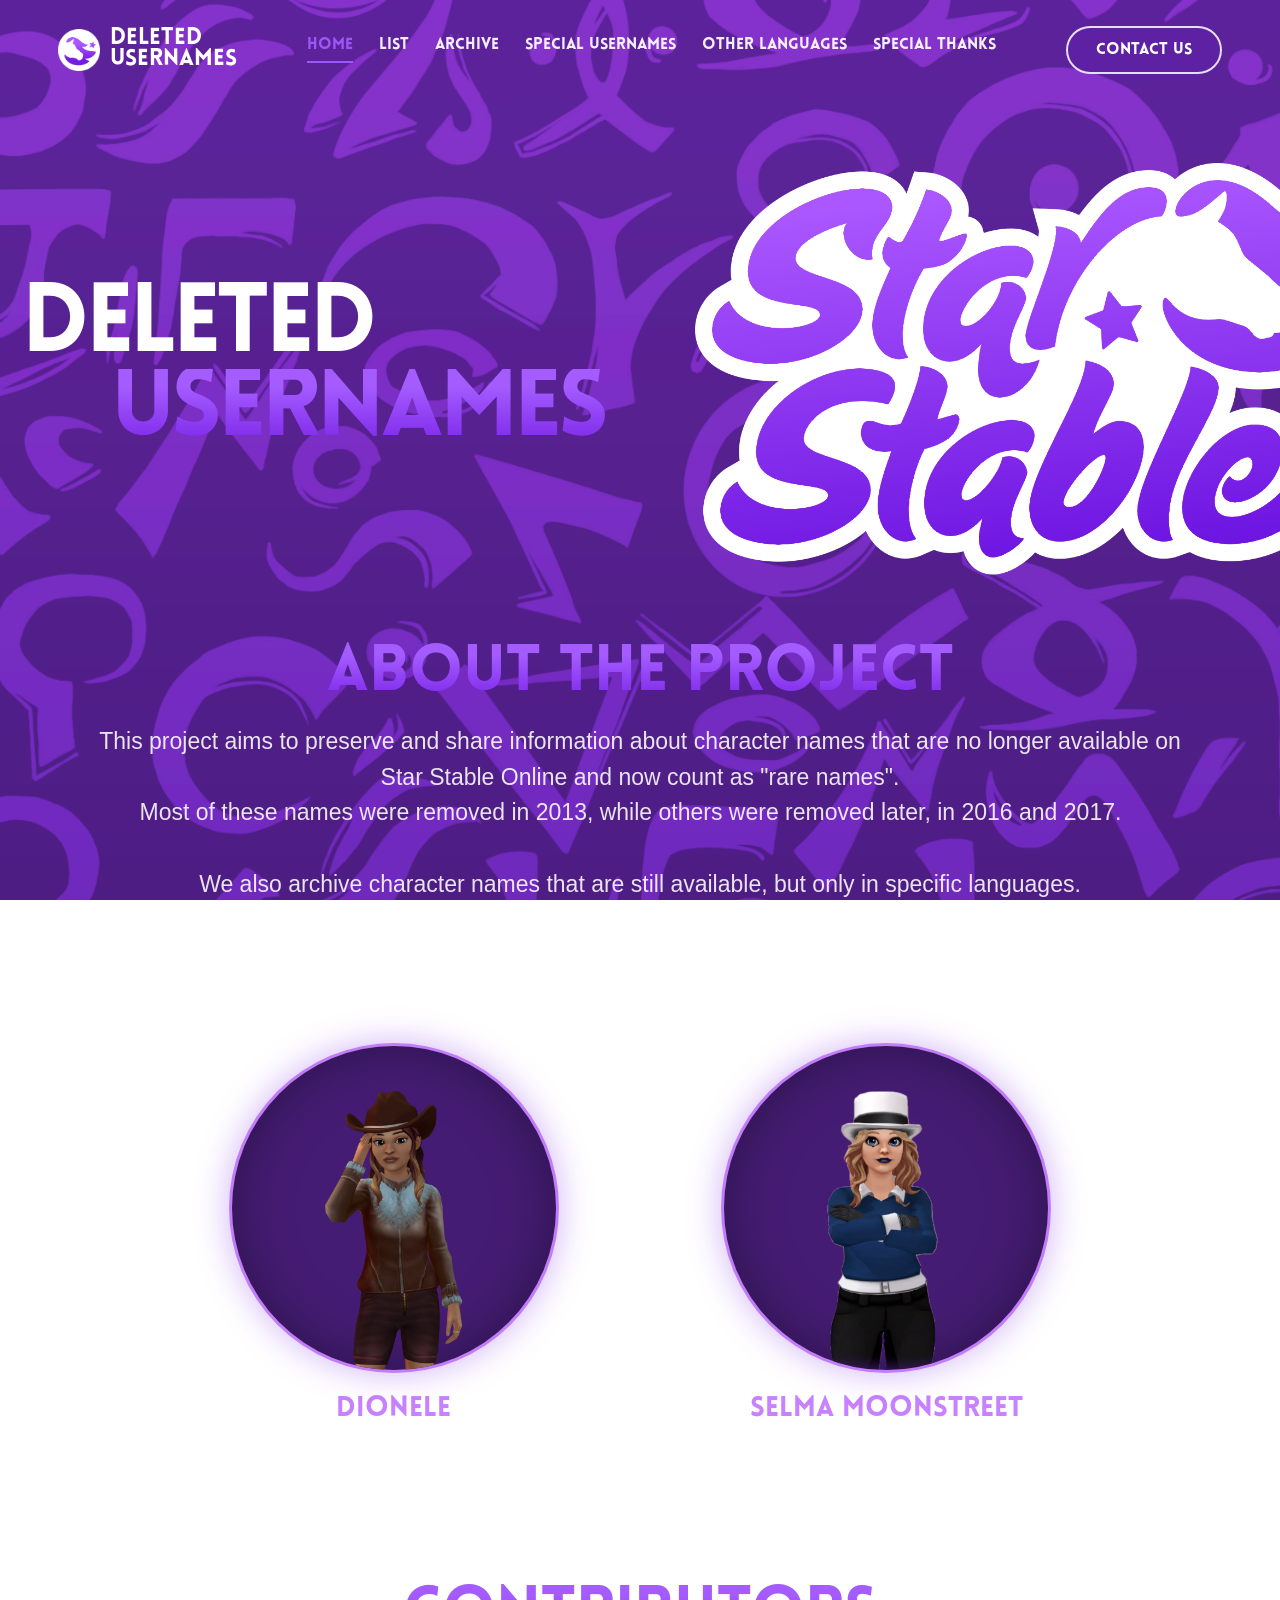
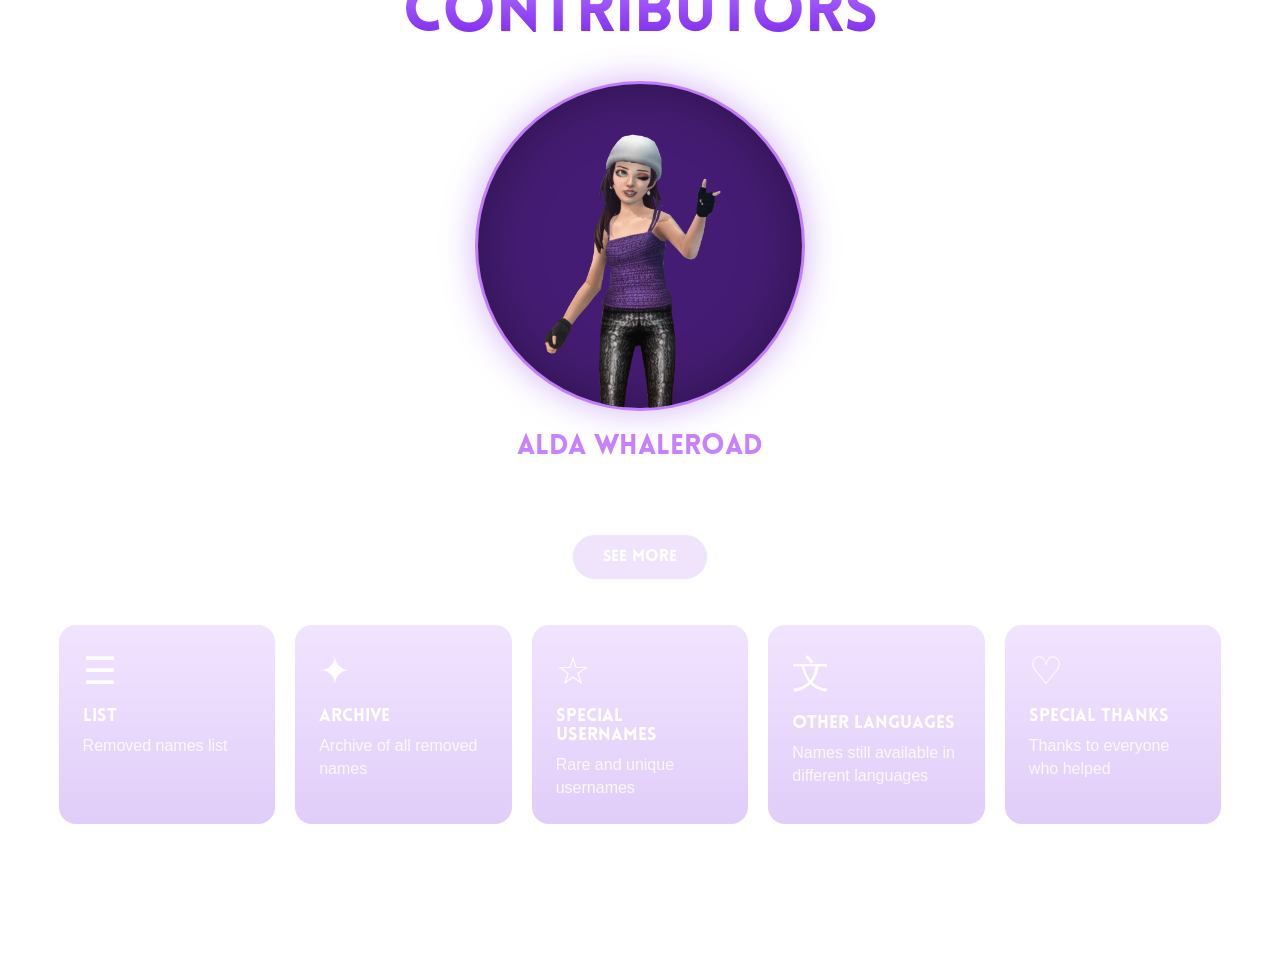
<file: index.html>
<!DOCTYPE html>
<html lang="en">
<head>
  <meta charset="UTF-8" />
  <meta name="viewport" content="width=device-width, initial-scale=1.0" />
  <title>Deleted Usernames</title>
  <link rel="stylesheet" href="style.css" />
</head>
<body>

  <header class="navbar">
    <a href="index.html" class="logo">
      <img src="images/SSOicon.png" alt="Logo Icon" class="logo-icon-img">
      <span>Deleted<br>
      Usernames</span>
    </a>

    <nav>
      <a class="active" href="index.html">Home</a>
      <a href="list.html">List</a>
      <a href="usernames.html">Archive</a>
      <a href="special-usernames.html">Special Usernames</a>
      <a href="languages.html">Other Languages</a>
      <a href="thanks.html">Special Thanks</a>
    </nav>

    <a class="contact-btn" href="contact.html">Contact Us</a>
  </header>

  <main class="hero">
    <section class="hero-text">
      <h1>Deleted<br><span>Usernames</span></h1>
    </section>

    <section class="hero-logo">
      <img src="images/SSOlogo.png" alt="Star Stable Logo" class="SSO-logo-img">
    </section>
  </main>

  <section class="about-section fade-in">
    <div class="about-header">
      <h2>About the Project</h2>

      <p> This project aims to preserve and share information about character names that are no longer available on Star Stable Online and now count as "rare names".</p>
      <p>Most of these names were removed in 2013, while others were removed later, in 2016 and 2017.&nbsp; &nbsp;</p>
      <p>&nbsp;</p>
<p>We also archive character names that are still available, but only in specific languages.</p>
      <p>&nbsp;</p>
      <p>Please note that Russian names are not included, as we are not familiar enough with the Cyrillic alphabet to document them accurately. </p>
</div>

    <div class="team-grid">
      <div class="team-member">
        <a href="https://guns.lol/dionele" target="_blank" rel="noopener noreferrer">
  <img src="images/dionele.png" alt="Dionele">
</a>
        <h3>Dionele</h3>
        <p>Project creator, web developer and archive contributor.</p>
      </div>

      <div class="team-member">
        <a href="https://www.youtube.com/@SelmaMoonstreet" target="_blank" rel="noopener noreferrer">
  <img src="images/selma.png" alt="Selma Moonstreet">
</a>
        <h3>Selma Moonstreet</h3>
        <p>Project creator and main archive contributor.</p>
      </div>
    </div>

    <section class="contributors-section">
      <h2>Contributors</h2>

      <div class="team-grid contributors-grid">
        <div class="team-member">
          <a href="https://www.instagram.com/alda_wlr" target="_blank" rel="noopener noreferrer">
            <img src="images/alda.png" alt="Alda Whaleroad">
          </a>
          <h3>Alda Whaleroad</h3>
          <p>Main helper for the website archive.</p>
        </div>
      </div>

      <div class="see-more-wrapper">
        <a href="thanks.html" class="see-more-btn">See More</a>
      </div>
    </section>
  </section>

  <section class="cards fade-in">
    <a class="card" href="list.html">
      <span class="card-icon">☰</span>
      <h3>List</h3>
      <p>Removed names list</p>
    </a>

    <a class="card" href="usernames.html">
      <span class="card-icon">✦&nbsp;</span>
      <h3>Archive</h3>
      <p>Archive of all removed names</p>
    </a>

    <a class="card" href="special-usernames.html">
      <span class="card-icon">☆</span>
      <h3>Special Usernames</h3>
      <p>Rare and unique usernames</p>
    </a>

    <a class="card" href="languages.html">
      <span class="card-icon">文&nbsp;</span>
      <h3>Other Languages</h3>
      <p>Names still available in different languages</p>
    </a>

    <a class="card" href="thanks.html">
      <span class="card-icon">♡</span>
      <h3>Special Thanks</h3>
      <p>Thanks to everyone who helped</p>
    </a>
  </section>

  <footer>
    <p>© 2026 Deleted Usernames | Fan-made, not affiliated with StarStableEntertainment AB.</p>
    <p>No responsibility is taken for the accuracy or reliability of the information.</p>
  </footer>

</body>
</html>
</file>
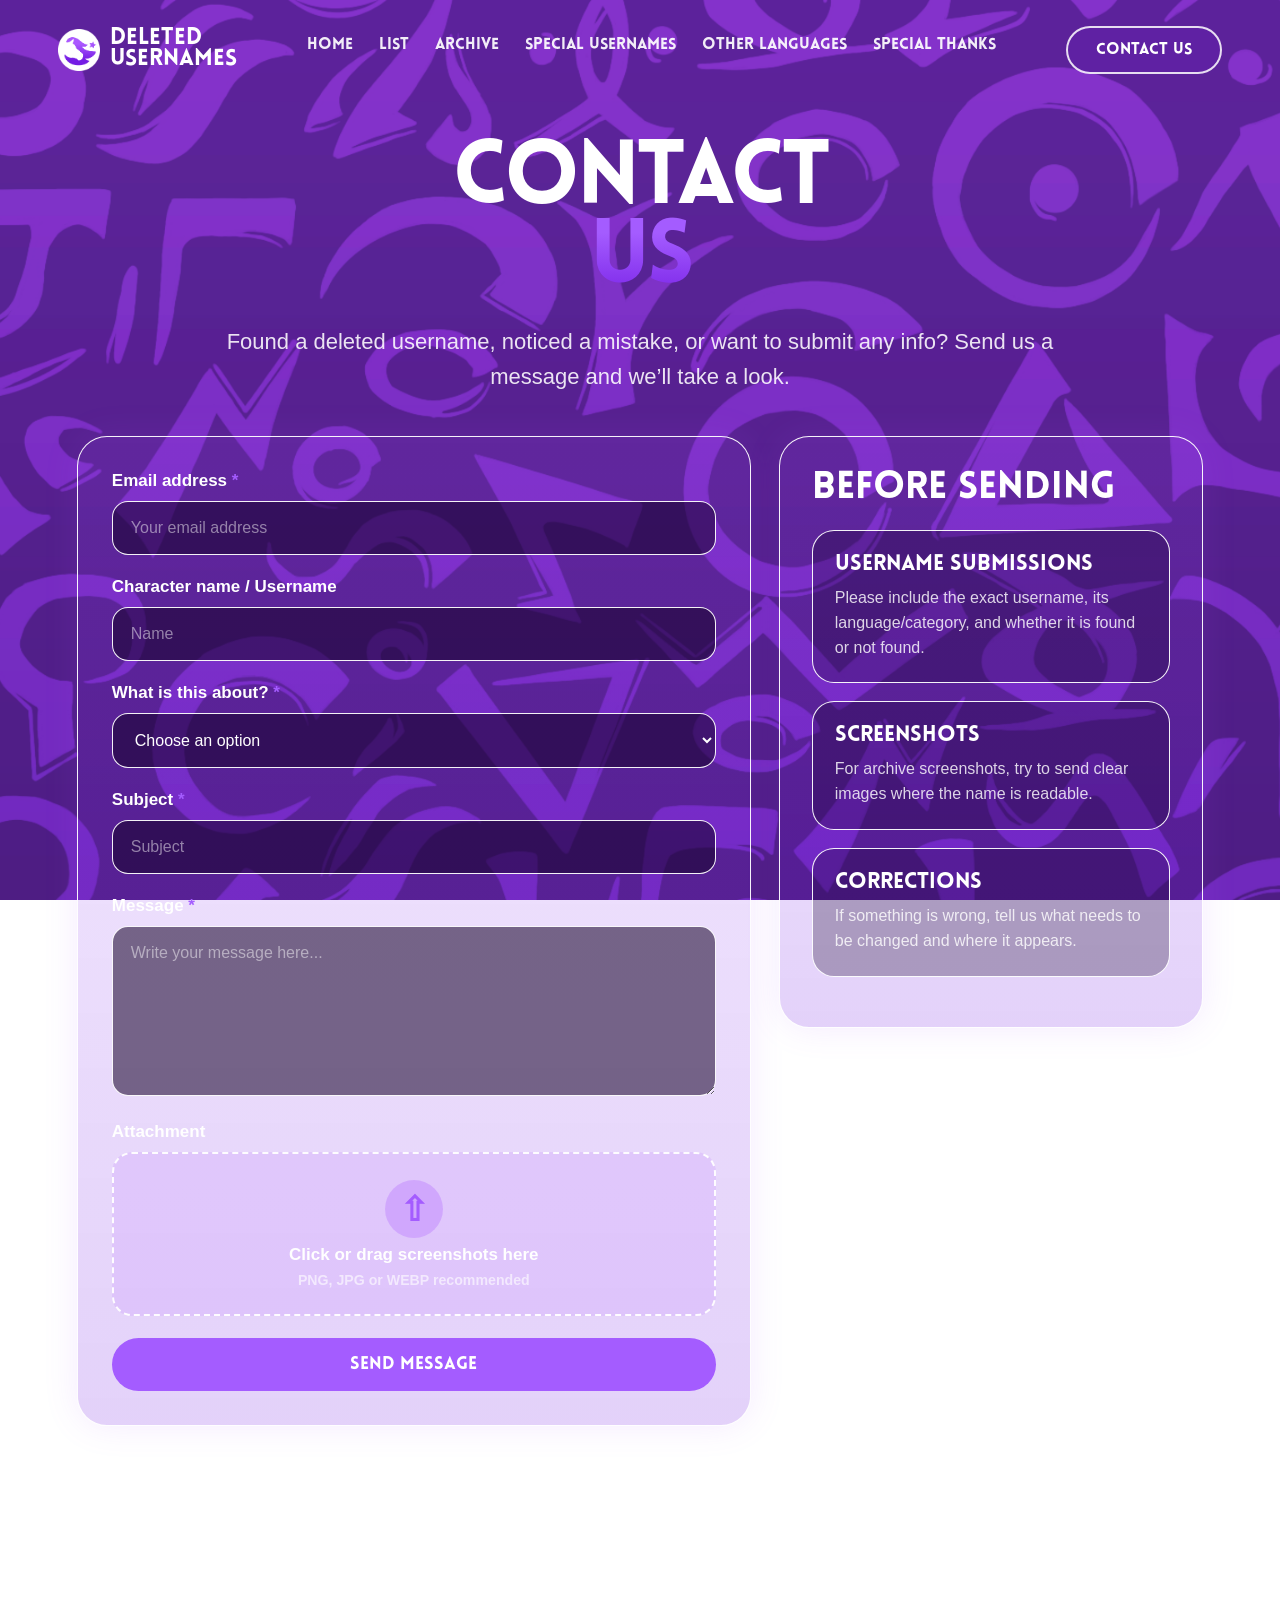
<file: contact.html>
<!DOCTYPE html>
<html lang="en">
<head>
  <meta charset="UTF-8" />
  <meta name="viewport" content="width=device-width, initial-scale=1.0" />
  <title>Contact Us | Deleted Usernames</title>
  <link rel="stylesheet" href="style.css" />
</head>
<body>

<header class="navbar">
  <a href="index.html" class="logo">
    <img src="images/SSOicon.png" alt="Logo Icon" class="logo-icon-img">
    <span>Deleted<br>Usernames</span>
  </a>

  <nav>
    <a href="index.html">Home</a>
    <a href="list.html">List</a>
    <a href="usernames.html">Archive</a>
    <a href="special-usernames.html">Special Usernames</a>
    <a href="languages.html">Other Languages</a>
    <a href="thanks.html">Special Thanks</a>
  </nav>

  <a class="contact-btn active" href="contact.html">Contact Us</a>
</header>

<main class="contact-page">

  <section class="contact-hero fade-in">
    <h1>Contact<br><span>Us</span></h1>
    <p>
      Found a deleted username, noticed a mistake, or want to submit any info?
      Send us a message and we’ll take a look.
    </p>
  </section>

  <section class="contact-layout fade-in">

    <form class="contact-form" action="https://formspree.io/f/xeedzvrd" method="POST" enctype="multipart/form-data">

      <div class="form-row">
        <label for="email">Email address <span>*</span></label>
        <input type="email" id="email" name="email" placeholder="Your email address" required>
      </div>

      <div class="form-row">
        <label for="username">Character name / Username</label>
        <input type="text" id="username" name="username" placeholder="Name">
      </div>

      <div class="form-row">
        <label for="category">What is this about? <span>*</span></label>
        <select id="category" name="category" required>
          <option value="">Choose an option</option>
          <option value="Found username">Found username</option>
          <option value="Correction">Correction</option>
          <option value="Special username info">Special username info</option>
          <option value="Other">Other</option>
        </select>
      </div>

      <div class="form-row">
        <label for="subject">Subject <span>*</span></label>
        <input type="text" id="subject" name="subject" placeholder="Subject" required>
      </div>

      <div class="form-row">
        <label for="message">Message <span>*</span></label>
        <textarea id="message" name="message" placeholder="Write your message here..." required></textarea>
      </div>

      <div class="form-row">
        <label for="attachment">Attachment</label>
        <label class="upload-box" for="attachment">
          <span class="upload-icon">⇧</span>
          <strong>Click or drag screenshots here</strong>
          <small>PNG, JPG or WEBP recommended</small>
        </label>
        <input class="file-input" type="file" id="attachment" name="attachment" accept="image/png,image/jpeg,image/webp" multiple>
      </div>

      <input type="hidden" name="_subject" value="New message from Deleted Usernames website">

      <button class="submit-btn" type="submit">Send Message</button>
</form>

    <aside class="contact-info">
      <h2>Before sending</h2>

      <div class="info-card">
        <h3>Username submissions</h3>
        <p>Please include the exact username, its language/category, and whether it is found or not found.</p>
      </div>

      <div class="info-card">
        <h3>Screenshots</h3>
        <p>For archive screenshots, try to send clear images where the name is readable.</p>
      </div>

      <div class="info-card">
        <h3>Corrections</h3>
        <p>If something is wrong, tell us what needs to be changed and where it appears.</p>
      </div>
    </aside>

  </section>

</main>

<footer>
  <p>© 2026 Deleted Usernames | Fan-made, not affiliated with StarStableEntertainment AB.</p>
  <p>No responsibility is taken for the accuracy or reliability of the information.</p>
</footer>

</body>
</html>
</file>
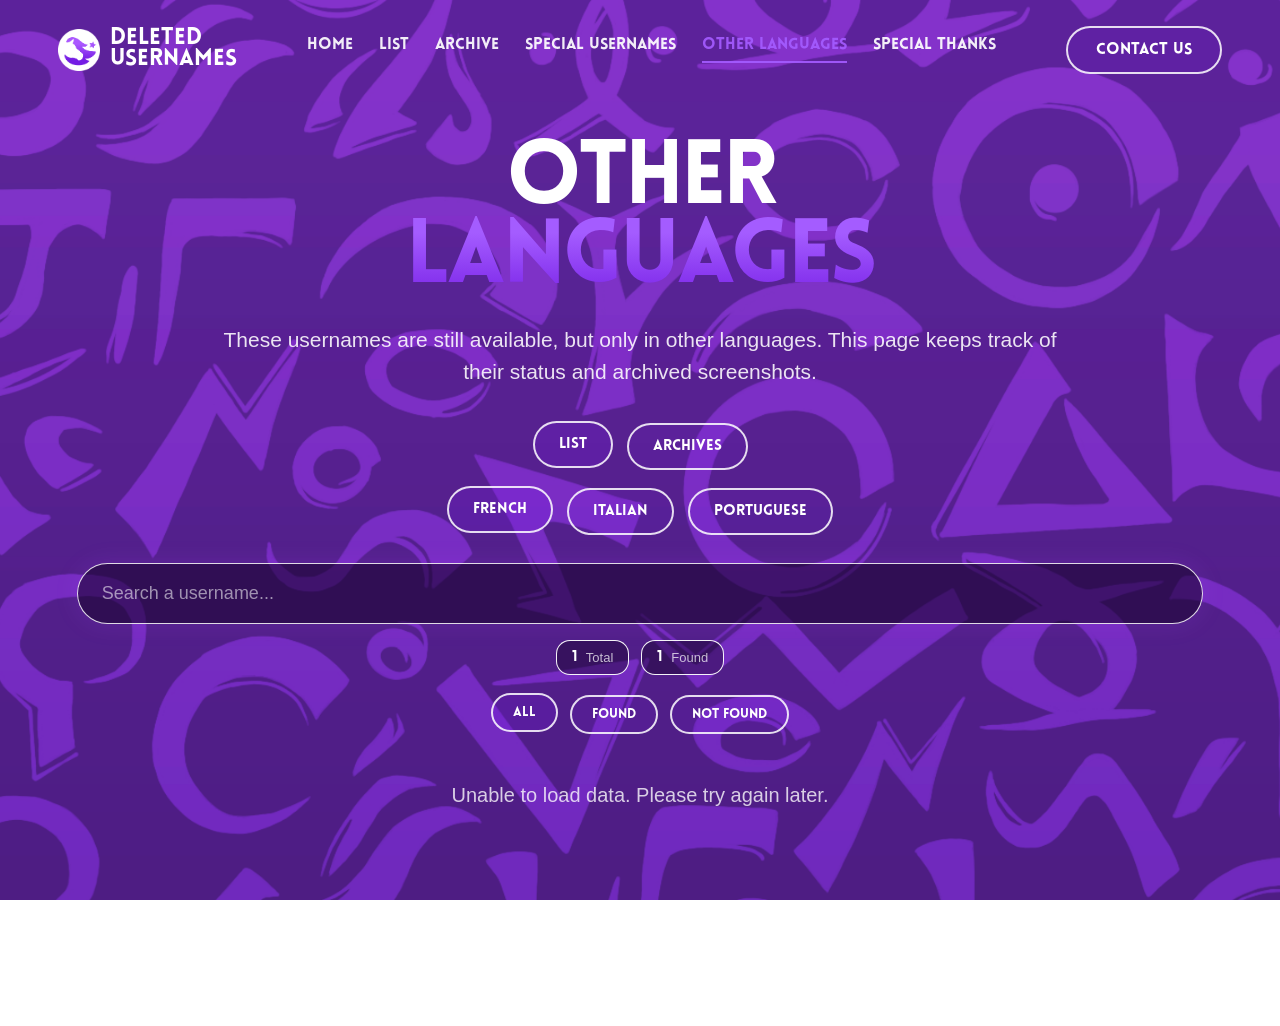
<file: languages.html>
<!DOCTYPE html>
<html lang="en">
<head>
  <meta charset="UTF-8" />
  <meta name="viewport" content="width=device-width, initial-scale=1.0" />
  <title>Other Languages | Deleted Usernames</title>
  <link rel="stylesheet" href="style.css" />
</head>
<body>

<header class="navbar">
  <a href="index.html" class="logo">
    <img src="images/SSOicon.png" alt="Logo Icon" class="logo-icon-img">
    <span>Deleted<br>Usernames</span>
  </a>

  <nav>
    <a href="index.html">Home</a>
    <a href="list.html">List</a>
    <a href="usernames.html">Archive</a>
    <a href="special-usernames.html">Special Usernames</a>
    <a class="active" href="languages.html">Other Languages</a>
    <a href="thanks.html">Special Thanks</a>
  </nav>

  <a class="contact-btn" href="contact.html">Contact Us</a>
</header>

<main class="languages-page">
  <section class="languages-hero fade-in">
    <h1>Other<br><span>Languages</span></h1>
    <p>These usernames are still available, but only in other languages. This page keeps track of their status and archived screenshots.</p>
  </section>

  <section class="language-mode-tabs fade-in">
    <button class="lang-tab active" onclick="setMode('list', this)">List</button>
    <button class="lang-tab" onclick="setMode('archive', this)">Archives</button>
  </section>

  <section class="language-tabs fade-in">
    <button class="lang-tab active" onclick="showLanguage('french', this)">French</button>
    <button class="lang-tab" onclick="showLanguage('italian', this)">Italian</button>
    <button class="lang-tab" onclick="showLanguage('portuguese', this)">Portuguese</button>
  </section>

  <section class="language-tools fade-in" id="languageTools">
    <input type="text" id="languageSearch" placeholder="Search a username..." onkeyup="updateLanguageList()">

    <div class="list-mini-stats">
      <div class="mini-stat"><strong id="language-total-count">1</strong><span>Total</span></div>
      <div class="mini-stat"><strong id="language-found-count">1</strong><span>Found</span></div>
    </div>

    <div class="filter-buttons">
      <button class="filter-btn active" onclick="setLanguageFilter('all', this)">All</button>
      <button class="filter-btn" onclick="setLanguageFilter('found', this)">Found</button>
      <button class="filter-btn" onclick="setLanguageFilter('not-found', this)">Not Found</button>
    </div>
  </section>

  
<section class="language-list active-language-list" id="french-list"></section>
<section class="language-list" id="italian-list"></section>
<section class="language-list" id="portuguese-list"></section>

<section class="language-archive" id="french-archive"></section>
<section class="language-archive" id="italian-archive"></section>
<section class="language-archive" id="portuguese-archive"></section>
</main>

<script src="data.js"></script>
<script>
let shownLanguage = "french";
let shownPanel = "list";
let languageFilter = "all";
let languageRows = [];

function languageRowsFor(language) {
  return languageRows.filter(row => row.language === language);
}

function languageArchiveRowsFor(language) {
  return languageRowsFor(language).filter(row => row.status === "found" && row.image);
}

function updateLanguageNumbers() {
  const rows = languageRowsFor(shownLanguage);
  const found = rows.filter(row => row.status === "found").length;

  document.getElementById("language-total-count").textContent = rows.length;
  document.getElementById("language-found-count").textContent = found;
}

function renderLanguageList(container, rows, idPrefix) {
  renderGroupedList(container, rows, idPrefix);
}

function renderLanguageArchive(container, rows) {
  container.replaceChildren();

  const gallery = document.createElement("div");
  gallery.className = "username-gallery active-gallery";

  if (!rows.length) {
    container.innerHTML = `<p class="language-empty">No archived images yet.</p>`;
    return;
  }

  rows.forEach(row => {
    const card = document.createElement("article");
    card.className = "photo-card";

    card.innerHTML = `
      <img src="${escapeHtml(row.image)}" alt="${escapeHtml(row.name)}" loading="lazy">
      <h3>${escapeHtml(row.name)}</h3>
    `;

    gallery.append(card);
  });

  container.append(gallery);
}

function setMode(mode, button) {
  shownPanel = mode;
  document.querySelectorAll(".language-mode-tabs .lang-tab").forEach(tab => {
    tab.classList.toggle("active", tab === button);
  });
  refreshLanguagePage();
}

function showLanguage(language, button) {
  shownLanguage = language;
  document.querySelectorAll(".language-tabs .lang-tab").forEach(tab => {
    tab.classList.toggle("active", tab === button);
  });

  document.getElementById("languageSearch").value = "";
  languageFilter = "all";
  document.querySelectorAll(".filter-btn").forEach((btn, index) => {
    btn.classList.toggle("active", index === 0);
  });

  refreshLanguagePage();
}

function setLanguageFilter(status, button) {
  languageFilter = status;
  document.querySelectorAll(".filter-btn").forEach(btn => {
    btn.classList.toggle("active", btn === button);
  });
  updateLanguageList();
}

function refreshLanguagePage() {
  document.querySelectorAll(".language-list").forEach(list => {
    const isActive = list.id === `${shownLanguage}-list` && shownPanel === "list";
    list.classList.toggle("active-language-list", isActive);
    list.hidden = !isActive;
    list.style.display = isActive ? "" : "none";
  });

  document.querySelectorAll(".language-archive").forEach(archive => {
    const isActive = archive.id === `${shownLanguage}-archive` && shownPanel === "archive";
    archive.classList.toggle("active-language-archive", isActive);
    archive.hidden = !isActive;
    archive.style.display = isActive ? "" : "none";
  });

  document.getElementById("languageTools").hidden = shownPanel !== "list";
  updateLanguageNumbers();
  updateLanguageList();
}

function updateLanguageList() {
  const search = normalizeText(document.getElementById("languageSearch")?.value || "");
  const list = document.querySelector(".language-list.active-language-list");
  if (!list) return;

  list.querySelectorAll(".username-card").forEach(card => {
    const name = normalizeText(card.querySelector("h3")?.textContent || "");
    const status = card.dataset.status || "";
    card.hidden = !(name.includes(search) && (languageFilter === "all" || status === languageFilter));
  });

  list.querySelectorAll(".letter-section").forEach(section => {
    section.hidden = !Array.from(section.querySelectorAll(".username-card")).some(card => !card.hidden);
  });
}

function openLanguageSourceCard(card) {
  document.getElementById("languageModalUsername").textContent = card.querySelector("h3")?.textContent || "Username";
  document.getElementById("languageModalSource").innerHTML = card.dataset.source || "Unknown";
  document.getElementById("languageUsernameModal").classList.add("active");
  document.body.style.overflow = "hidden";
}

function hideLanguageSourceCard() {
  document.getElementById("languageUsernameModal").classList.remove("active");
  document.body.style.overflow = "";
}

function bindLanguageSourceCards() {
  document.querySelectorAll(".language-list .username-card").forEach(card => {
    card.addEventListener("click", () => openLanguageSourceCard(card));
  });

  document.getElementById("closeLanguageModalBtn").addEventListener("click", hideLanguageSourceCard);
  document.getElementById("languageUsernameModal").addEventListener("click", event => {
    if (event.target === document.getElementById("languageUsernameModal")) hideLanguageSourceCard();
  });

  document.addEventListener("keydown", event => {
    if (event.key === "Escape") hideLanguageSourceCard();
  });
}

async function initLanguagesPage() {
  const lists = ["french", "italian", "portuguese"];

  lists.forEach(language => {
    setLoading(document.getElementById(`${language}-list`));
    setLoading(document.getElementById(`${language}-archive`));
  });

  try {
    languageRows = prepareLanguageRows(await loadSheet(SHEET_NAMES.languages));

    lists.forEach(language => {
      renderLanguageList(
        document.getElementById(`${language}-list`),
        languageRowsFor(language),
        `${language}-letter`
      );

      renderLanguageArchive(
        document.getElementById(`${language}-archive`),
        languageArchiveRowsFor(language)
      );
    });

    bindLanguageSourceCards();

    const searchInput = document.getElementById("languageSearch");
    if (searchInput) {
      searchInput.addEventListener("input", updateLanguageList);
      searchInput.addEventListener("search", updateLanguageList);
    }

    refreshLanguagePage();
  } catch (error) {
    console.error(error);

    lists.forEach(language => {
      setError(document.getElementById(`${language}-list`));
      setError(document.getElementById(`${language}-archive`));
    });
  }
}

window.addEventListener("DOMContentLoaded", initLanguagesPage);
</script>
<footer>
  <p>© 2026 Deleted Usernames | Fan-made, not affiliated with StarStableEntertainment AB.</p>
  <p>No responsibility is taken for the accuracy or reliability of the information.&nbsp;</p>
</footer>

<script>
let shownLanguage = "french";
let shownPanel = "list";
let languageFilter = "all";

const languageCounts = {
  french: { total: 1, found: 1 },
  italian: { total: 47, found: 16 },
  portuguese: { total: 1, found: 1 }
};

function updateLanguageNumbers() {
  const count = languageCounts[shownLanguage];
  document.getElementById("language-total-count").textContent = count.total;
  document.getElementById("language-found-count").textContent = count.found;
}

function setMode(mode, button) {
  shownPanel = mode;
  document.querySelectorAll(".language-mode-tabs .lang-tab").forEach(tab => {
    tab.classList.toggle("active", tab === button);
  });
  refreshLanguagePage();
}

function showLanguage(language, button) {
  shownLanguage = language;
  document.querySelectorAll(".language-tabs .lang-tab").forEach(tab => {
    tab.classList.toggle("active", tab === button);
  });

  document.getElementById("languageSearch").value = "";
  languageFilter = "all";
  document.querySelectorAll(".filter-btn").forEach((btn, index) => {
    btn.classList.toggle("active", index === 0);
  });

  refreshLanguagePage();
}

function setLanguageFilter(status, button) {
  languageFilter = status;
  document.querySelectorAll(".filter-btn").forEach(btn => {
    btn.classList.toggle("active", btn === button);
  });
  updateLanguageList();
}

function refreshLanguagePage() {
  document.querySelectorAll(".language-list").forEach(list => {
    list.classList.toggle("active-language-list", list.id === `${shownLanguage}-list` && shownPanel === "list");
  });
  document.querySelectorAll(".language-archive").forEach(archive => {
    archive.classList.toggle("active-language-archive", archive.id === `${shownLanguage}-archive` && shownPanel === "archive");
  });

  document.getElementById("languageTools").hidden = shownPanel !== "list";
  updateLanguageNumbers();
  updateLanguageList();
}

function updateLanguageList() {
  const search = document.getElementById("languageSearch").value.trim().toLowerCase();
  const list = document.querySelector(".language-list.active-language-list");
  if (!list) return;

  list.querySelectorAll(".username-card").forEach(card => {
    const name = card.querySelector("h3")?.textContent.toLowerCase() || "";
    const status = card.dataset.status || "";
    card.hidden = !(name.includes(search) && (languageFilter === "all" || status === languageFilter));
  });

  list.querySelectorAll(".letter-section").forEach(section => {
    section.hidden = !Array.from(section.querySelectorAll(".username-card")).some(card => !card.hidden);
  });
}

window.addEventListener("DOMContentLoaded", refreshLanguagePage);
</script>


<div class="username-modal" id="languageUsernameModal">
  <div class="username-modal-content">
    <button class="close-modal" id="closeLanguageModalBtn">&times;</button>

    <h2 id="languageModalUsername">Username</h2>

    <div class="modal-info">
      <p><strong>Source:</strong> <span id="languageModalSource">Unknown</span></p>
    </div>
  </div>
</div>

</body>
</html>
</file>
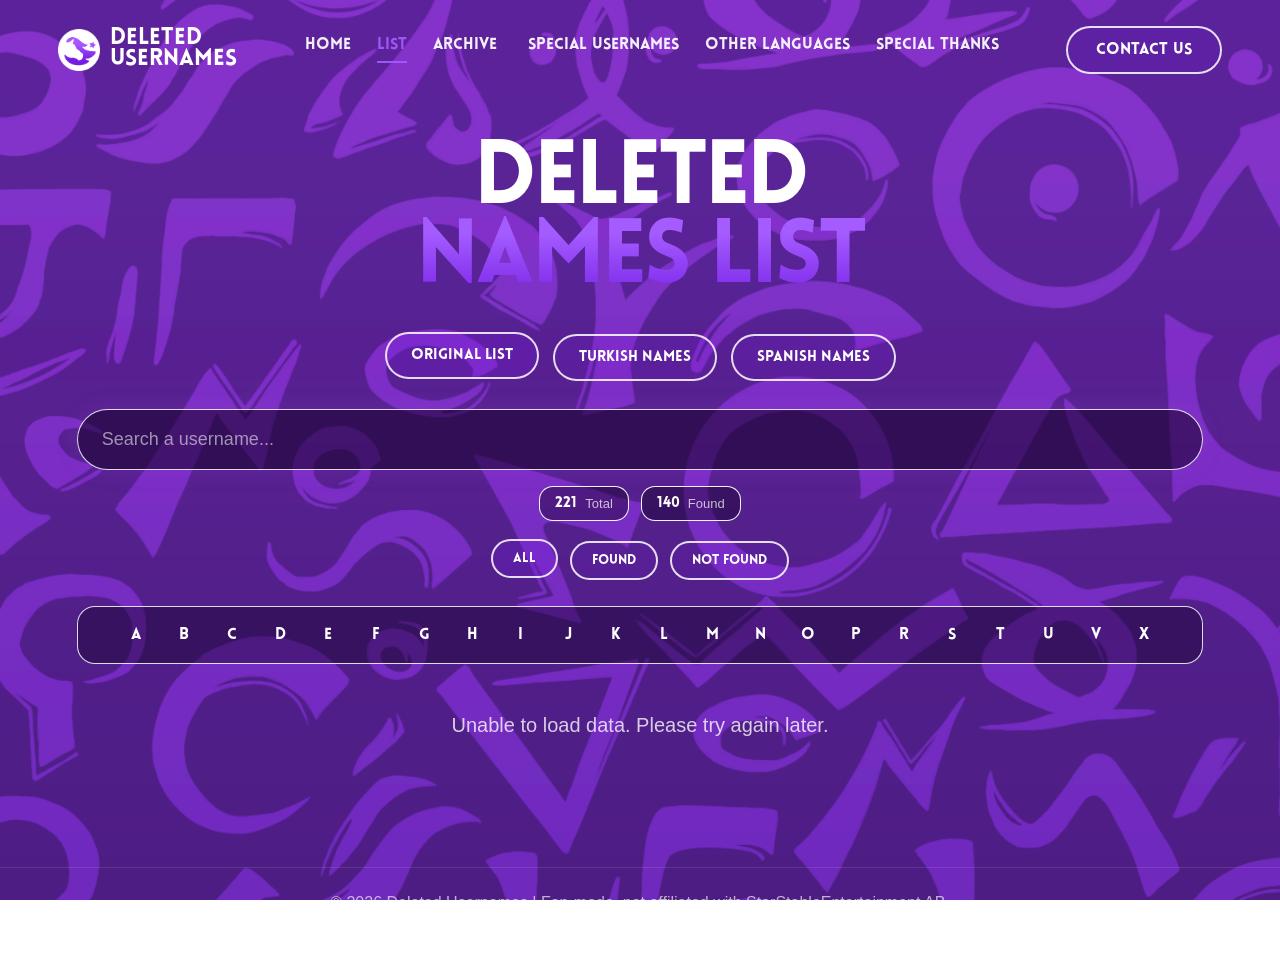
<file: list.html>
<!DOCTYPE html>
<html lang="en">
<head>
<meta charset="UTF-8">
<meta name="viewport" content="width=device-width, initial-scale=1.0">
<title>Deleted Usernames List</title>
<link rel="stylesheet" href="style.css">
</head>
<body>

<header class="navbar">
  <a href="index.html" class="logo">
    <img src="images/SSOicon.png" alt="Logo Icon" class="logo-icon-img">
    <span>Deleted<br>Usernames</span>
  </a>

  <nav>
    <a href="index.html">Home</a>
    <a class="active" href="list.html">List</a>
    <a href="usernames.html">Archive&nbsp;</a>
    <a href="special-usernames.html">Special Usernames</a>
    <a href="languages.html">Other Languages</a>
    <a href="thanks.html">Special Thanks</a>
  </nav>

  <a class="contact-btn" href="contact.html">Contact Us</a>
</header>

<section class="list-page">
<div class="list-hero">
<h1>Deleted<br><span>names List</span></h1>
</div>

<section class="language-tabs fade-in">

  <button class="lang-tab active" onclick="showList('original', this)">
    Original List
  </button>

  <button class="lang-tab" onclick="showList('turkish', this)">
    Turkish Names
  </button>

  <button class="lang-tab" onclick="showList('spanish', this)">
    Spanish Names
  </button>

</section>

<section class="list-tools">
<input type="text" id="searchInput" placeholder="Search a username..." onkeyup="updateList()">

<div class="list-mini-stats">
  <div class="mini-stat">
    <strong id="total-count">221</strong>
    <span>Total</span>
  </div>

  <div class="mini-stat">
    <strong id="found-count">140</strong>
    <span>Found</span>
  </div>
</div>

<div class="filter-buttons">
<button class="filter-btn active" onclick="setFilter('all', this)">All</button>
<button class="filter-btn" onclick="setFilter('found', this)">Found</button>
<button class="filter-btn" onclick="setFilter('not-found', this)">Not Found</button>
</div>
</section>

<section class="alphabet-nav">
<a href="#letter-a">A</a><a href="#letter-b">B</a><a href="#letter-c">C</a><a href="#letter-d">D</a><a href="#letter-e">E</a><a href="#letter-f">F</a><a href="#letter-g">G</a><a href="#letter-h">H</a><a href="#letter-i">I</a><a href="#letter-j">J</a><a href="#letter-k">K</a><a href="#letter-l">L</a><a href="#letter-m">M</a><a href="#letter-n">N</a><a href="#letter-o">O</a><a href="#letter-p">P</a><a href="#letter-r">R</a><a href="#letter-s">S</a><a href="#letter-t">T</a><a href="#letter-u">U</a><a href="#letter-v">V</a><a href="#letter-x">X</a>
</section>


<section class="alphabet-list active-list" id="original-list"></section>
<section class="alphabet-list" id="turkish-list"></section>
<section class="alphabet-list" id="spanish-list">
  <div class="coming-soon-text">Coming soon... Come back later!</div>
</section>

<p class="no-results" id="noResults">No usernames found.</p>
</section>

<script src="data.js"></script>
<script>
let activeFilter = "all";
let mainRows = [];
let currentKey = "original";

function setElementVisible(element, visible) {
  element.hidden = !visible;
  element.style.display = visible ? "" : "none";
}

function getActiveList() {
  return document.querySelector(".alphabet-list.active-list");
}

function currentListKey() {
  return currentKey;
}

function rowsForCategory(key) {
  return mainRows.filter(row => row.category === key);
}

function putCounts(key) {
  const rows = rowsForCategory(key);
  const total = rows.length;
  const found = rows.filter(row => row.status === "found").length;

  document.getElementById("total-count").textContent = total;
  document.getElementById("found-count").textContent = found;
}

function updateAlphabetNav() {
  const nav = document.querySelector(".alphabet-nav");
  const list = getActiveList();
  const key = currentListKey();

  if (!nav || !list) return;

  const groups = Array.from(list.querySelectorAll(".letter-section"));

  if (!groups.length || key === "spanish") {
    nav.hidden = true;
    nav.style.display = "none";
    return;
  }

  nav.hidden = false;
  nav.style.display = "";
  nav.replaceChildren();

  groups.forEach(group => {
    const hasVisibleCard = Array.from(group.querySelectorAll(".username-card"))
      .some(card => !card.hidden && card.style.display !== "none");

    if (!hasVisibleCard) return;

    const title = group.dataset.letter || group.querySelector("h2")?.textContent.trim();
    if (!title) return;

    const item = document.createElement("a");
    item.href = `#${group.id}`;
    item.textContent = title;

    item.addEventListener("click", event => {
      event.preventDefault();
      group.scrollIntoView({ behavior: "smooth", block: "start" });
      history.replaceState(null, "", `#${group.id}`);
    });

    nav.append(item);
  });
}

function updateList() {
  const search = normalizeText(document.getElementById("searchInput")?.value || "");
  const list = getActiveList();
  if (!list) return;

  list.querySelectorAll(".username-card").forEach(card => {
    const name = normalizeText(card.querySelector("h3")?.textContent || "");
    const status = (card.dataset.status || "").trim().toLowerCase();
    const matchesSearch = !search || name.includes(search);
    const matchesFilter = activeFilter === "all" || status === activeFilter;

    setElementVisible(card, matchesSearch && matchesFilter);
  });

  list.querySelectorAll(".letter-section").forEach(group => {
    const hasVisibleCard = Array.from(group.querySelectorAll(".username-card"))
      .some(card => !card.hidden && card.style.display !== "none");

    setElementVisible(group, hasVisibleCard);
  });

  const noResults = document.getElementById("noResults");
  if (noResults) {
    const hasVisible = Array.from(list.querySelectorAll(".username-card"))
      .some(card => !card.hidden && card.style.display !== "none");

    noResults.style.display = hasVisible || currentKey === "spanish" ? "none" : "block";
  }

  putCounts(currentListKey());
  updateAlphabetNav();
}

function setFilter(status, button) {
  activeFilter = status;

  document.querySelectorAll(".filter-btn").forEach(btn => {
    btn.classList.toggle("active", btn === button);
  });

  updateList();
}

function showList(key, button) {
  currentKey = key;

  document.querySelectorAll(".alphabet-list").forEach(list => {
    const isActive = list.id === `${key}-list`;
    list.classList.toggle("active-list", isActive);
    list.hidden = !isActive;
    list.style.display = isActive ? "" : "none";
  });

  document.querySelectorAll(".language-tabs .lang-tab").forEach(tab => {
    tab.classList.toggle("active", tab === button);
  });

  const search = document.getElementById("searchInput");
  if (search) search.value = "";

  activeFilter = "all";

  document.querySelectorAll(".filter-btn").forEach((btn, index) => {
    btn.classList.toggle("active", index === 0);
  });

  const tools = document.querySelector(".list-tools");
  if (tools) {
    tools.hidden = key === "spanish";
    tools.style.display = key === "spanish" ? "none" : "";
  }

  putCounts(key);
  updateList();
}

function bindSourceCards() {
  document.querySelectorAll(".username-card").forEach(card => {
    card.addEventListener("click", () => openSourceCard(card));
  });
}

async function initListPage() {
  const original = document.getElementById("original-list");
  const turkish = document.getElementById("turkish-list");

  setLoading(original);
  setLoading(turkish);

  try {
    mainRows = prepareMainRows(await loadSheet(SHEET_NAMES.main));

    renderGroupedList(original, rowsForCategory("original"), "letter");
    renderGroupedList(turkish, rowsForCategory("turkish"), "turkish-letter");

    bindSourceCards();

    const searchInput = document.getElementById("searchInput");
    if (searchInput) {
      searchInput.addEventListener("input", updateList);
      searchInput.addEventListener("search", updateList);
    }

    showList("original", document.querySelector(".language-tabs .lang-tab.active"));
  } catch (error) {
    console.error(error);
    setError(original);
    setError(turkish);
  }
}

window.addEventListener("DOMContentLoaded", initListPage);
</script>

<div class="username-modal" id="usernameModal">
  <div class="username-modal-content">
    <button class="close-modal" id="closeModalBtn">&times;</button>

    <h2 id="modalUsername">Username</h2>

    <div class="modal-info">
      <p><strong>Source:</strong> <span id="modalSource">Unknown</span></p>
    </div>
  </div>
</div>

<script>
const nameModal = document.getElementById("usernameModal");
const nameTitle = document.getElementById("modalUsername");
const sourceText = document.getElementById("modalSource");
const closeNameModal = document.getElementById("closeModalBtn");

function openSourceCard(card) {
  nameTitle.textContent = card.querySelector("h3")?.textContent || "Username";
  sourceText.innerHTML = card.dataset.source || "Unknown";
  nameModal.classList.add("active");
  document.body.style.overflow = "hidden";
}

function hideSourceCard() {
  nameModal.classList.remove("active");
  document.body.style.overflow = "";
}

closeNameModal.addEventListener("click", hideSourceCard);
nameModal.addEventListener("click", event => {
  if (event.target === nameModal) hideSourceCard();
});
document.addEventListener("keydown", event => {
  if (event.key === "Escape") hideSourceCard();
});
</script>
<footer>
  <p>© 2026 Deleted Usernames | Fan-made, not affiliated with StarStableEntertainment AB.</p>
  <p>No responsibility is taken for the accuracy or reliability of the information.</p>
</footer>

<div class="username-modal" id="usernameModal">
  <div class="username-modal-content">
    <button class="close-modal" id="closeModalBtn">&times;</button>

    <h2 id="modalUsername">Username</h2>

    <div class="modal-info">
      <p><strong>Source:</strong> <span id="modalSource">Unknown</span></p>
    </div>
  </div>
</div>

<script>
const nameModal = document.getElementById("usernameModal");
const nameTitle = document.getElementById("modalUsername");
const sourceText = document.getElementById("modalSource");
const closeNameModal = document.getElementById("closeModalBtn");

function openSourceCard(card) {
  nameTitle.textContent = card.querySelector("h3")?.textContent || "Username";
  sourceText.innerHTML = card.dataset.source || "Unknown";
  nameModal.classList.add("active");
  document.body.style.overflow = "hidden";
}

function hideSourceCard() {
  nameModal.classList.remove("active");
  document.body.style.overflow = "";
}

document.querySelectorAll(".username-card").forEach(card => {
  card.addEventListener("click", () => openSourceCard(card));
});

closeNameModal.addEventListener("click", hideSourceCard);
nameModal.addEventListener("click", event => {
  if (event.target === nameModal) hideSourceCard();
});
document.addEventListener("keydown", event => {
  if (event.key === "Escape") hideSourceCard();
});
</script>

</body>
</html>
</file>
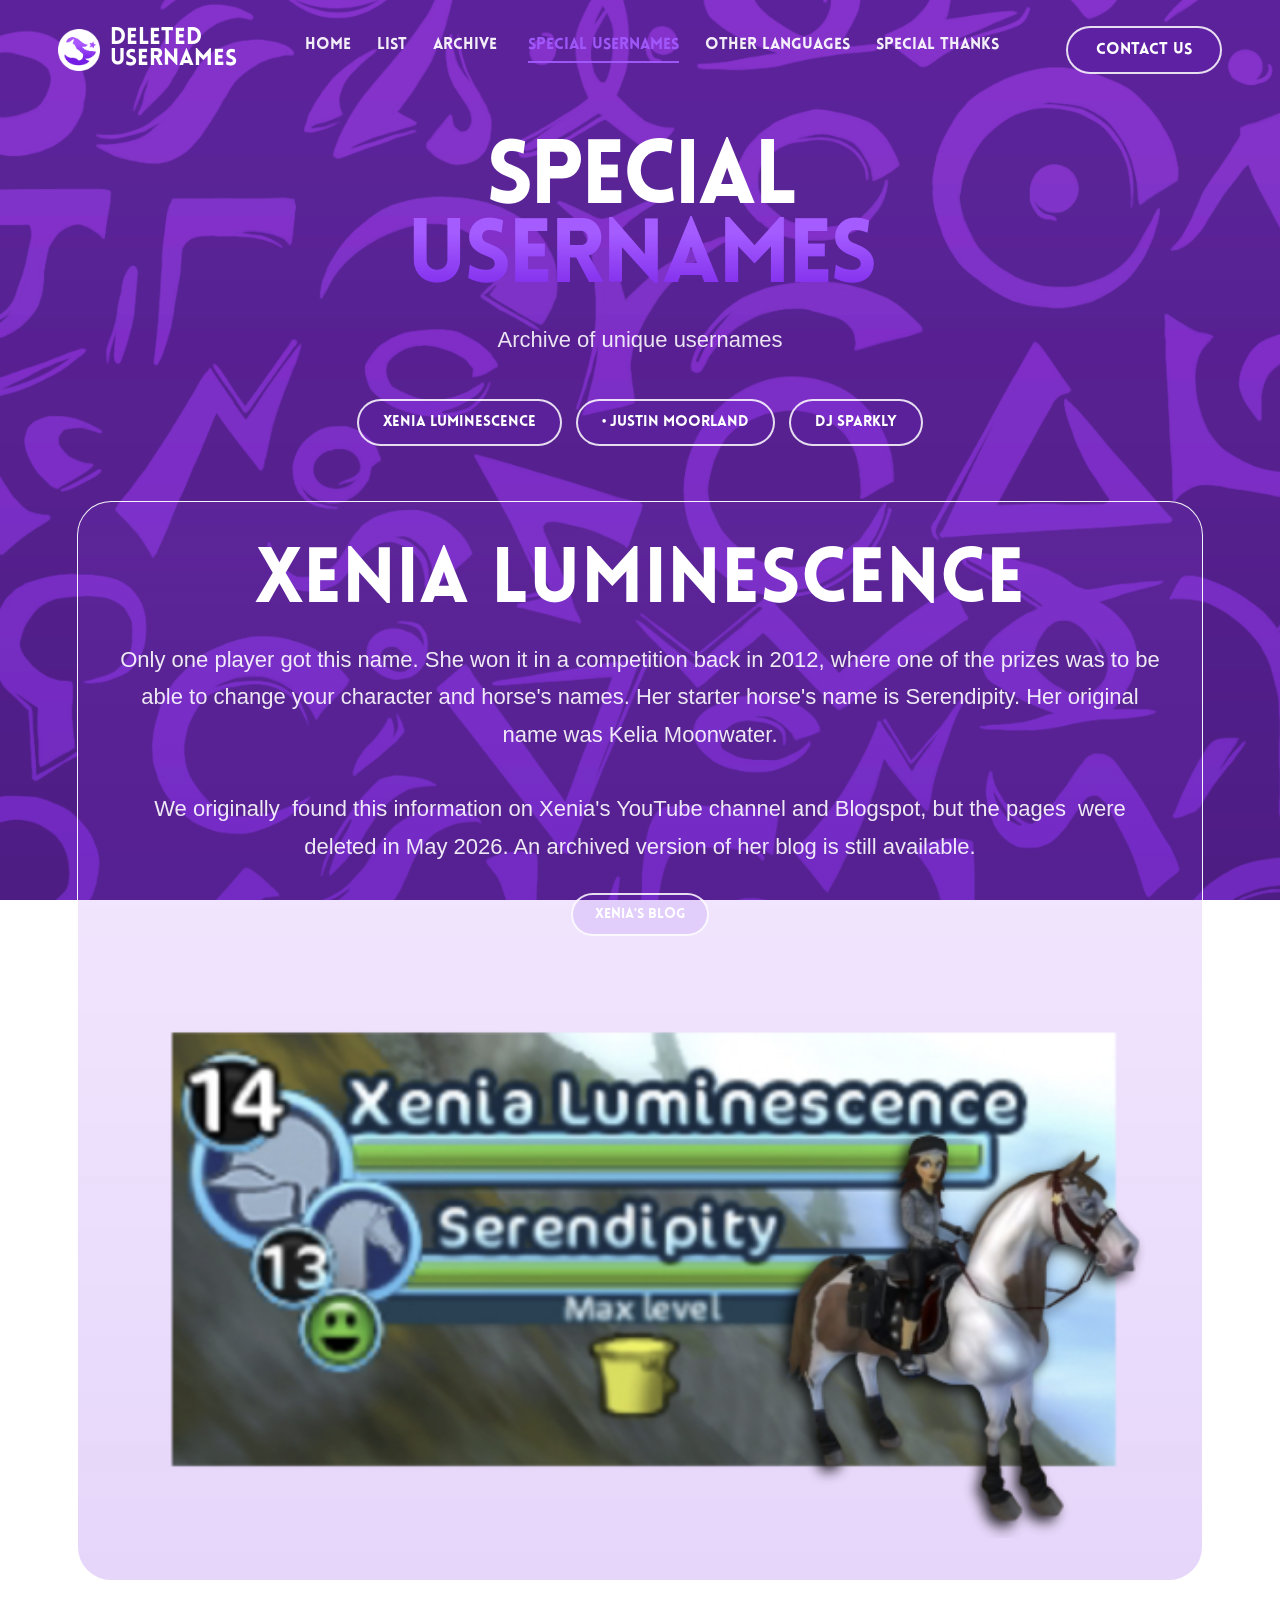
<file: special-usernames.html>
<!DOCTYPE html>
<html lang="en">
<head>
  <meta charset="UTF-8" />
  <meta name="viewport" content="width=device-width, initial-scale=1.0" />
  <title>Special Usernames | Deleted Usernames</title>
  <link rel="stylesheet" href="style.css" />
</head>
<body>

<header class="navbar">
  <a href="index.html" class="logo">
    <img src="images/SSOicon.png" alt="Logo Icon" class="logo-icon-img">
    <span>Deleted<br>Usernames</span>
  </a>

  <nav>
    <a href="index.html">Home</a>
    <a href="list.html">List</a>
    <a href="usernames.html">Archive&nbsp;</a>
    <a class="active" href="special-usernames.html">Special Usernames</a>
    <a href="languages.html">Other Languages</a>
    <a href="thanks.html">Special Thanks</a>
  </nav>

  <a class="contact-btn" href="contact.html">Contact Us</a>
</header>

<main class="special-page">

  <section class="special-hero fade-in">
    <h1>Special<br><span>Usernames</span></h1>
    <p>
    Archive of unique usernames </p>
  </section>

  <section class="special-nav fade-in">
    <a href="#xenia">Xenia Luminescence</a>
    <a href="#justin">• Justin Moorland</a>
    <a href="#sparkly">DJ Sparkly</a>
  </section>

  <section class="special-entry fade-in" id="xenia">
    <div class="special-top">
      <h2>Xenia Luminescence</h2>

      <p> Only one player got this name. She won it in a competition back in 2012, where one of the prizes was to be able to change your character and horse's names. Her starter horse's name is Serendipity. Her original name was Kelia Moonwater.</p>
      <p>&nbsp;</p>
      <p>We originally&nbsp; found this information on Xenia's YouTube channel and Blogspot, but the pages&nbsp; were deleted in May 2026. An archived version of her blog is still available.</p>
<div class="special-links">
        <a
          href="https://web.archive.org/web/20231123091826/https://starstablelegacy.blogspot.com/"
          target="_blank"
          rel="noopener noreferrer"
          class="special-link-btn"
        >
        Xenia's Blog
      </a>
      </div>

    </div>

    <div class="special-gallery single-image">
      <img src="images/special-usernames/xenia/main.png" alt="Xenia">
    </div>
  </section>

  <section class="special-entry fade-in" id="justin">
    <div class="special-top">
      <h2>• Justin Moorland</h2>

      <p>
      Justin Moorland was an account created in 2015 by the SSO team to promote the game's story. He has been seen on many servers in several countries and always gave the same speech; How great Dark Core is. Some rumors claimed he was a hacker, but this theory was later debunked by the SSO team. &nbsp; </p>
    </div>

    <div class="special-gallery two-images">
      <img src="images/special-usernames/justin/main.png" alt="Justin Moorland">
      <img src="images/special-usernames/justin/secondary.png" alt="Justin Moorland">
    </div>
  </section>

  <section class="special-entry fade-in" id="sparkly">
    <div class="special-top">
      <h2>DJ Sparkly</h2>

      <p> The origin of this username is uncertain. Two theories exist, based on research by Caterina Kittenpaw.</p>
      <p>&nbsp;</p>
      <p>&nbsp;-DJ Sparkly was among one of SSO’s first collaborations ever, DJ Sparkly was a sort of social media DJ for video games. The “DJ” aspect comes from SSO inviting the community to tune into DJ Sparkly’s radio frequency or Pandora channel where DJ Sparkly would play a setlist or even requested songs.&nbsp;</p>
      <p>&nbsp;</p>
      <p>-DJ Sparkly was just a SSO employee who probably wasn’t hired solely to be DJ Sparkly, but just volunteered to take up the persona for the community’s enjoyment. </p>
    </div>

    <div class="special-gallery two-images">
      <img src="images/special-usernames/djsparkly/main.png" alt="DJ Sparkly">
      <img src="images/special-usernames/djsparkly/secondary.png" alt="DJ Sparkly">
    </div>
  </section>

</main>

<footer>
  <p>© 2026 Deleted Usernames | Fan-made, not affiliated with StarStableEntertainment AB.</p>
  <p>No responsibility is taken for the accuracy or reliability of the information.&nbsp;</p>
</footer>

</body>
</html>
</file>
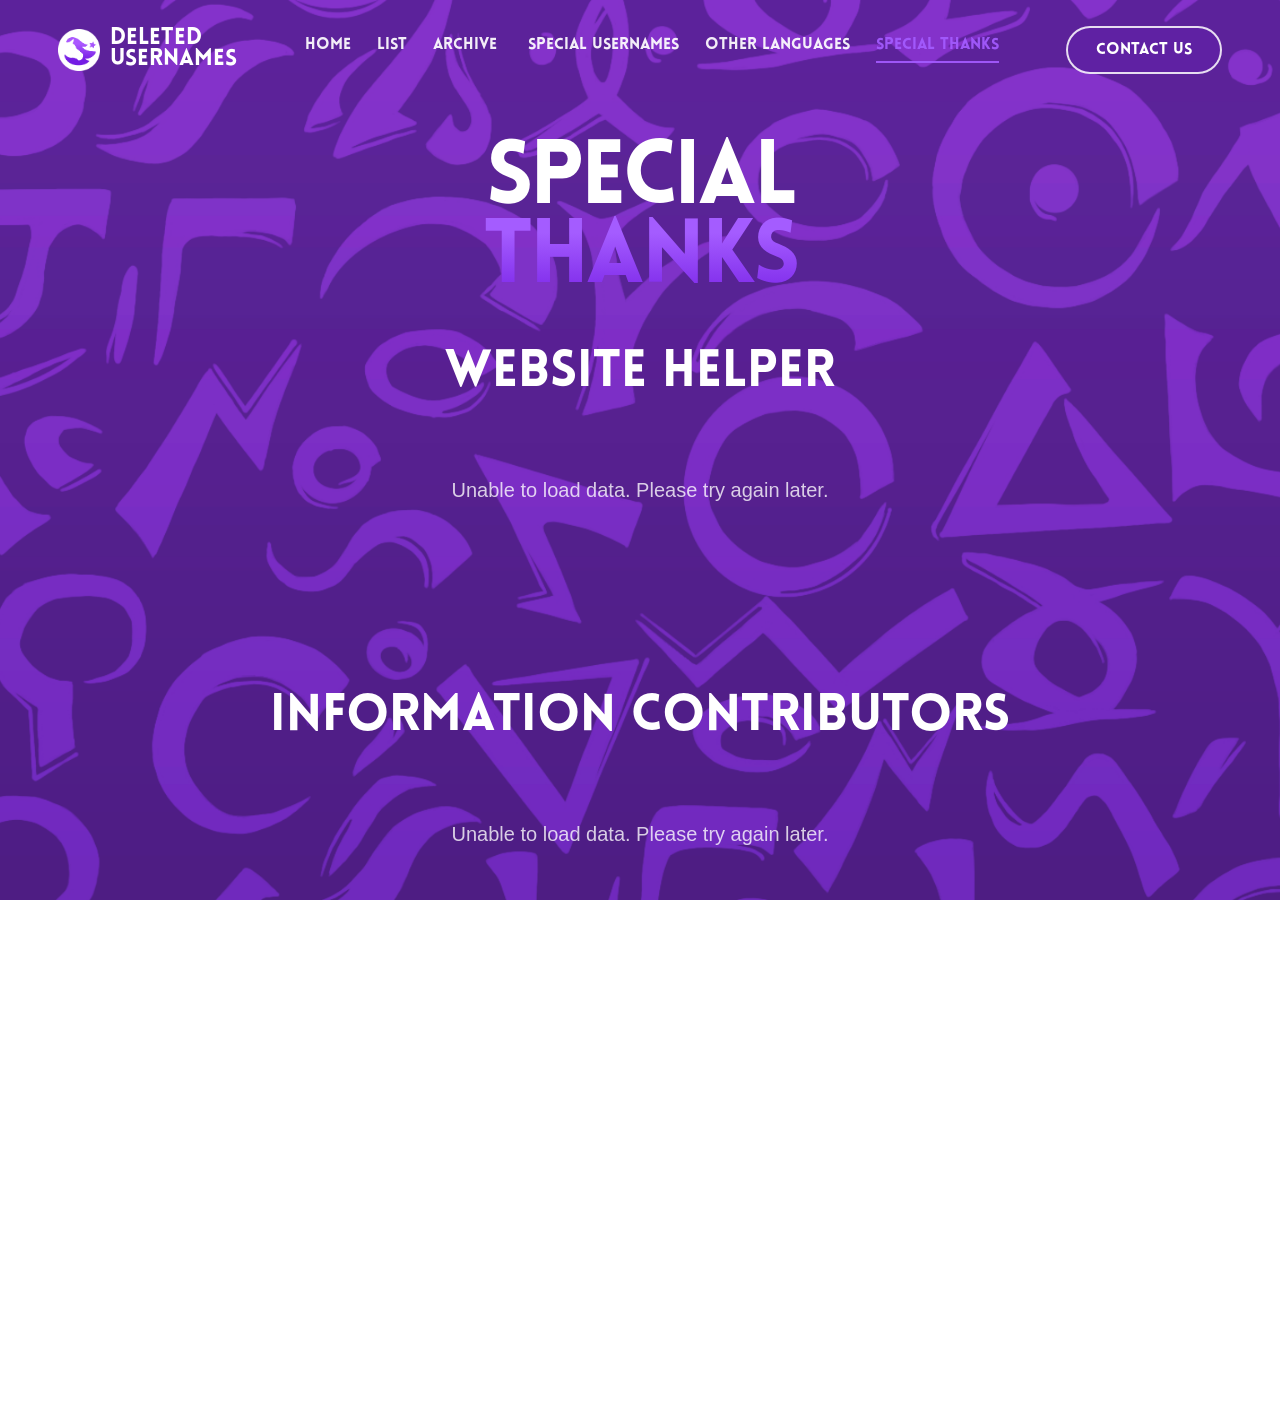
<file: thanks.html>
<!DOCTYPE html>
<html lang="en">
<head>
  <meta charset="UTF-8" />
  <meta name="viewport" content="width=device-width, initial-scale=1.0" />
  <title>Special Thanks | Deleted Usernames</title>
  <link rel="stylesheet" href="style.css" />
</head>
<body>

<header class="navbar">
  <a href="index.html" class="logo">
    <img src="images/SSOicon.png" alt="Logo Icon" class="logo-icon-img">
    <span>Deleted<br>Usernames</span>
  </a>

  <nav>
    <a href="index.html">Home</a>
    <a href="list.html">List</a>
    <a href="usernames.html">Archive&nbsp;</a>
    <a href="special-usernames.html">Special Usernames</a>
    <a href="languages.html">Other Languages</a>
    <a class="active" href="thanks.html">Special Thanks</a>
  </nav>

  <a class="contact-btn" href="contact.html">Contact Us</a>
</header>

<main class="thanks-page">

  <section class="thanks-hero fade-in">
    <h1>Special<br><span>Thanks</span></h1>
</section>

  
<section class="thanks-section fade-in">
  <h2>Website Helper</h2>
  <div class="thanks-grid" id="websiteThanksGrid"></div>
</section>

<section class="thanks-section fade-in">
  <h2>Information Contributors</h2>
  <div class="thanks-grid" id="infoThanksGrid"></div>
</section>

<section class="thanks-section fade-in">
  <h2>Archive Contributors</h2>
  <div class="thanks-grid" id="archiveThanksGrid"></div>
</section>

<script src="data.js"></script>
<script>
function renderThanksGrid(container, rows) {
  container.replaceChildren();

  if (!rows.length) {
    container.innerHTML = `<p class="language-empty">No contributors yet.</p>`;
    return;
  }

  rows.forEach(row => container.append(buildThanksCard(row)));
}

async function initThanksPage() {
  const websiteGrid = document.getElementById("websiteThanksGrid");
  const infoGrid = document.getElementById("infoThanksGrid");
  const archiveGrid = document.getElementById("archiveThanksGrid");

  setLoading(websiteGrid);
  setLoading(infoGrid);
  setLoading(archiveGrid);

  try {
    const rows = prepareThanksRows(await loadSheet(SHEET_NAMES.thanks));

    renderThanksGrid(websiteGrid, rows.filter(row => row.category === "website"));
    renderThanksGrid(infoGrid, rows.filter(row => row.category === "info"));
    renderThanksGrid(archiveGrid, rows.filter(row => row.category === "archive"));
  } catch (error) {
    console.error(error);
    setError(websiteGrid);
    setError(infoGrid);
    setError(archiveGrid);
  }
}

window.addEventListener("DOMContentLoaded", initThanksPage);
</script>

</main>

<footer>
  <p>© 2026 Deleted Usernames | Fan-made, not affiliated with StarStableEntertainment AB.</p>
  <p>No responsibility is taken for the accuracy or reliability of the information.&nbsp;</p>
</footer>

</body>
</html>
</file>
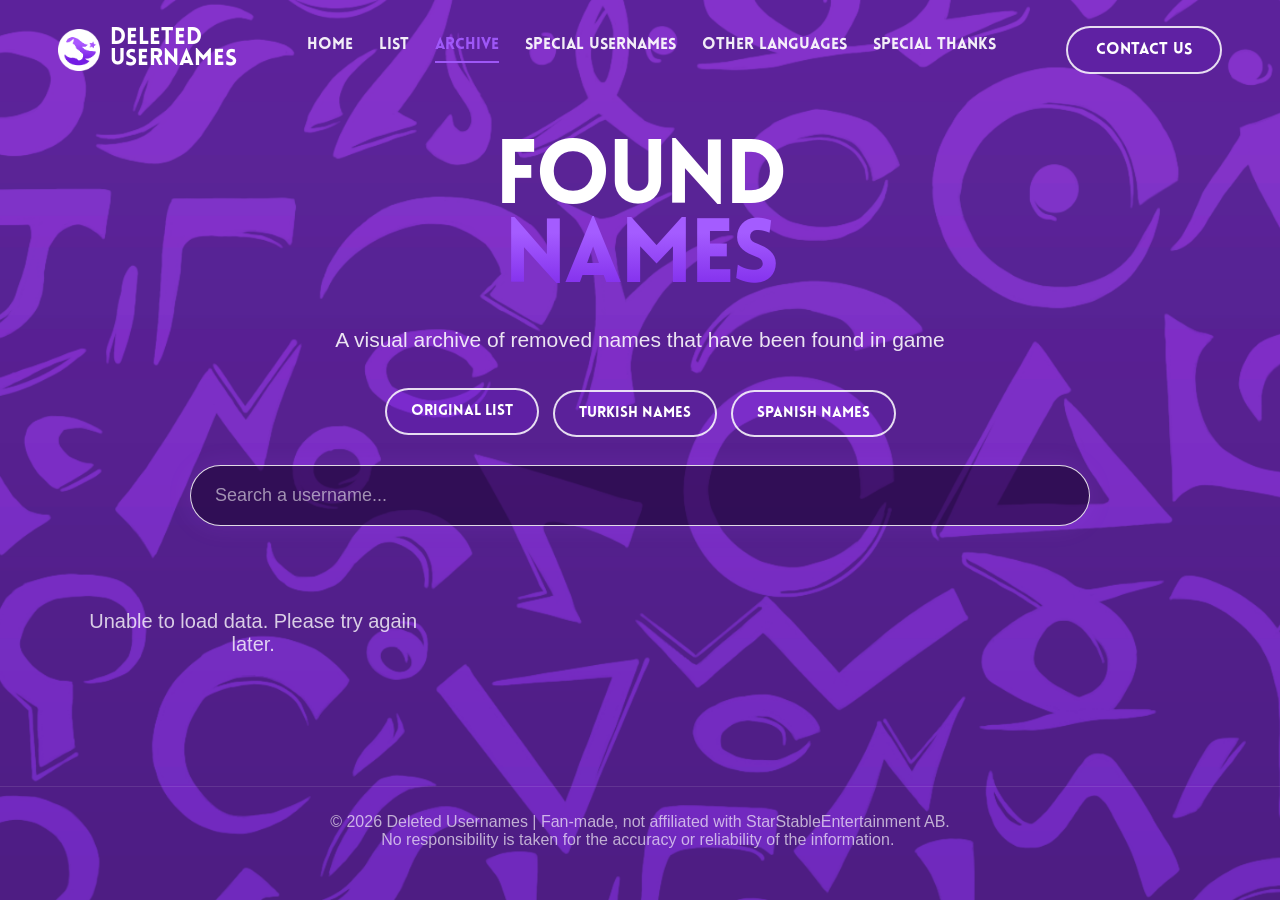
<file: usernames.html>
<!DOCTYPE html>
<html lang="en">
<head>
  <meta charset="UTF-8" />
  <meta name="viewport" content="width=device-width, initial-scale=1.0" />
  <title>Usernames | Deleted Usernames</title>
  <link rel="stylesheet" href="style.css" />
</head>
<body>

  <header class="navbar">
    <a href="index.html" class="logo">
      <img src="images/SSOicon.png" alt="Logo Icon" class="logo-icon-img">
      <span>Deleted<br>Usernames</span>
    </a>

    <nav>
      <a href="index.html">Home</a>
      <a href="list.html">List</a>
      <a class="active" href="usernames.html">Archive</a>
      <a href="special-usernames.html">Special Usernames</a>
      <a href="languages.html">Other Languages</a>
      <a href="thanks.html">Special Thanks</a>
    </nav>

    <a class="contact-btn" href="contact.html">Contact Us</a>
  </header>

  <main class="usernames-page">

    <section class="usernames-hero fade-in">
      <h1>Found<br><span>names</span></h1>
      <p>
        A visual archive of removed names that have been found in game
      </p>
    </section>

    <section class="language-tabs fade-in">
      <button class="lang-tab active" onclick="showGallery('original', this)">Original List</button>
      <button class="lang-tab" onclick="showGallery('turkish', this)">Turkish Names</button>
      <button class="lang-tab" onclick="showGallery('spanish', this)">Spanish Names</button>
    </section>

    <section class="gallery-tools fade-in" id="galleryTools">
      <input type="text" id="gallerySearch" placeholder="Search a username..." onkeyup="searchGallery()">
    </section>

    
<section class="username-gallery active-gallery fade-in" id="original-gallery"></section>
<section class="username-gallery fade-in" id="turkish-gallery"></section>
<section class="username-gallery coming-soon-gallery fade-in" id="spanish-gallery">
  <div class="coming-soon-text">Coming soon... Come back later!</div>
</section>
</main>

<script src="data.js"></script>
<script>
let archiveRows = [];
let activeGalleryKey = "original";

function archiveRowsForCategory(key) {
  return archiveRows.filter(row => row.category === key && row.status === "found" && row.image);
}

function renderArchiveGallery(container, rows) {
  container.replaceChildren();

  if (!rows.length) {
    container.innerHTML = `<p class="language-empty">No archived images yet.</p>`;
    return;
  }

  rows.forEach(row => container.append(buildPhotoCard(row)));
}

function showGallery(name, button) {
  activeGalleryKey = name;

  document.querySelectorAll(".username-gallery").forEach(gallery => {
    const isActive = gallery.id === `${name}-gallery`;
    gallery.classList.toggle("active-gallery", isActive);
    gallery.hidden = !isActive;
    gallery.style.display = isActive ? "" : "none";
  });

  document.querySelectorAll(".language-tabs .lang-tab").forEach(tab => {
    tab.classList.toggle("active", tab === button);
  });

  const search = document.getElementById("gallerySearch");
  if (search) search.value = "";

  document.getElementById("galleryTools").hidden = name === "spanish";
  searchGallery();
}

function searchGallery() {
  const query = normalizeText(document.getElementById("gallerySearch")?.value || "");
  const gallery = document.querySelector(".username-gallery.active-gallery");
  if (!gallery) return;

  gallery.querySelectorAll(".photo-card").forEach(card => {
    const name = normalizeText(card.querySelector("h3")?.textContent || "");
    card.hidden = !name.includes(query);
  });
}

async function initArchivePage() {
  const original = document.getElementById("original-gallery");
  const turkish = document.getElementById("turkish-gallery");

  setLoading(original);
  setLoading(turkish);

  try {
    archiveRows = prepareMainRows(await loadSheet(SHEET_NAMES.main));

    renderArchiveGallery(original, archiveRowsForCategory("original"));
    renderArchiveGallery(turkish, archiveRowsForCategory("turkish"));

    const searchInput = document.getElementById("gallerySearch");
    if (searchInput) {
      searchInput.addEventListener("input", searchGallery);
      searchInput.addEventListener("search", searchGallery);
    }

    showGallery("original", document.querySelector(".language-tabs .lang-tab.active"));
  } catch (error) {
    console.error(error);
    setError(original);
    setError(turkish);
  }
}

window.addEventListener("DOMContentLoaded", initArchivePage);
</script>
<footer>
    <p>© 2026 Deleted Usernames | Fan-made, not affiliated with StarStableEntertainment AB.</p>
    <p>No responsibility is taken for the accuracy or reliability of the information.&nbsp;</p>
  </footer>

<script>
function showGallery(name, button) {
  document.querySelectorAll(".username-gallery").forEach(gallery => {
    gallery.classList.toggle("active-gallery", gallery.id === `${name}-gallery`);
  });

  document.querySelectorAll(".language-tabs .lang-tab").forEach(tab => {
    tab.classList.toggle("active", tab === button);
  });

  const search = document.getElementById("gallerySearch");
  if (search) search.value = "";

  document.getElementById("galleryTools").hidden = name === "spanish";
  searchGallery();
}

function searchGallery() {
  const query = (document.getElementById("gallerySearch")?.value || "").trim().toLowerCase();
  const gallery = document.querySelector(".username-gallery.active-gallery");
  if (!gallery) return;

  gallery.querySelectorAll(".photo-card").forEach(card => {
    const name = card.querySelector("h3")?.textContent.toLowerCase() || "";
    card.hidden = !name.includes(query);
  });
}
</script>

</body>
</html>
</file>
<file: style.css>
@font-face {
  font-family: 'Lovelo';
  src: url('fonts/Lovelo Black.otf') format('opentype');
}

:root {
  --purple-light: #A45CFF;
  --purple-dark: #7821E6;
  --card-purple: rgba(116, 28, 228, 0.22);
  --white-soft: rgba(255,255,255,0.88);
}

* {
  box-sizing: border-box;
  margin: 0;
  padding: 0;
}

html {
  scroll-behavior: smooth;
}

[hidden] {
  display: none !important;
}

body {
  min-height: 100vh;
  font-family: Arial, sans-serif;
  color: white;
  background: url('images/bg.png');
  background-size: cover;
  background-position: center;
  background-attachment: fixed;
  overflow-x: hidden;
}

.hero h1,
nav,
.logo,
.card h3,
.contact-btn,
.page h1,
.about-section h2,
.team-member h3 {
  font-family: 'Lovelo', Arial, sans-serif;
}

/* top bar */
.navbar {
  position: relative;
  z-index: 10;
  display: grid;
  grid-template-columns: auto 1fr auto;
  align-items: center;
  padding: 26px 4.5%;
  gap: 28px;
}

.logo {
  display: flex;
  align-items: center;
  gap: 10px;
  color: white;
  text-decoration: none;
  font-size: 23px;
  line-height: 0.9;
  transition: .2s ease;
}

.logo:hover {
  transform: translateY(-2px);
}

.logo-icon-img {
  width: 42px;
  height: 42px;
  object-fit: contain;
  filter: none;
}

nav {
  display: flex;
  align-items: center;
  justify-content: center;
  gap: 26px;
}

nav a {
  color: white;
  text-decoration: none;
  opacity: 0.92;
  padding-bottom: 8px;
  border-bottom: 2px solid transparent;
  transition: 0.2s ease;
}

nav a:hover,
nav a.active {
  color: var(--purple-light);
  border-bottom-color: var(--purple-light);
}

.contact-btn {
  color: white;
  text-decoration: none;
  border: 2px solid rgba(255,255,255,0.85);
  border-radius: 999px;
  padding: 14px 28px;
  background: rgba(120,33,230,0.12);
  transition: .2s ease;
  white-space: nowrap;
}

.contact-btn:hover {
  transform: translateY(-3px);
}

/* home header */
.hero {
  position: relative;
  z-index: 2;
  display: grid;
  grid-template-columns: minmax(0, 1.02fr) minmax(430px, 0.98fr);
  align-items: center;
  max-width: 1560px;
  min-height: 58vh;
  margin: 0 auto;
  padding: 50px 6.5% 34px;
  gap: clamp(70px, 7vw, 140px);
  overflow: visible;
}

.hero-text {
  max-width: 800px;
  justify-self: end;
  transform: none;
  overflow: visible;
}

.hero h1 {
  display: block;
  width: max-content;
  max-width: none;
  overflow: visible;
  font-size: clamp(70px, 7.5vw, 124px);
  line-height: 0.88;
  text-transform: uppercase;
  letter-spacing: -4px;
  padding-right: 90px;
  margin-right: -90px;
}

.hero h1 span {
  display: block;
  width: max-content;
  max-width: none;
  overflow: visible;

  margin-left: clamp(58px, 7vw, 125px);
  padding-right: 110px;
  margin-right: -110px;

  background: linear-gradient(
  180deg,
  var(--purple-light) 20%,
  var(--purple-dark) 100%
);
	
  -webkit-background-clip: text;
  -webkit-text-fill-color: transparent;

  text-shadow: none;
  filter: none;
}

.intro {
  margin-top: 24px;
  max-width: 570px;
  font-size: 22px;
  line-height: 1.45;
}

.credits {
  margin-top: 12px;
  font-size: 18px;
}

.credits a {
  color: var(--purple-light) !important;
  text-decoration: none;
}

.credits a:hover {
  text-shadow: 0 0 8px rgba(120,33,230,0.45);
}

.hero-logo {
  display: flex;
  justify-content: flex-start;
  align-items: center;
  overflow: visible;
}

.SSO-logo-img {
  width: min(52vw, 860px) !important;
  max-width: none !important;
  min-width: 700px;
  margin-left: 0 !important;
  filter: none;
  transition: .25s ease;
}

.SSO-logo-img:hover {
  transform: none;
}

/* intro area */
.about-section {
  position: relative;
  z-index: 2;
  padding: 20px 6% 44px;
}

.about-header {
  max-width: 1180px;
  margin: 0 auto 34px;
  text-align: center;
}

.about-section h2 {
  font-size: clamp(48px, 5vw, 76px);
  line-height: 1;
  margin-bottom: 18px;
  background: linear-gradient(180deg, var(--purple-light) 20%, var(--purple-dark) 100%);
  -webkit-background-clip: text;
  -webkit-text-fill-color: transparent;
}

.about-header p {
  max-width: 1120px;
  margin: 0 auto;
  font-size: 23px;
  line-height: 1.55;
  color: var(--white-soft);
}

.team-grid {
  display: flex;
  justify-content: center;
  align-items: flex-start;
  gap: clamp(45px, 8vw, 120px);
  margin-top: 30px;
  flex-wrap: wrap;
}

.team-member {
  width: 390px;
  text-align: center;
  transition: .25s ease;
}

.team-member:hover {
  transform: translateY(-8px);
}

.team-member a {
  display: inline-block;
  border-radius: 50%;
}

.team-member img {
  width: 330px;
  height: 330px;
  object-fit: cover;
  border-radius: 50%;

  border: 3px solid rgba(200,130,255,0.95);

  background: #451C73;
  backdrop-filter: blur(10px);

  box-shadow:
    0 0 34px rgba(120,33,230,0.34),
    inset 0 0 55px rgba(0,0,0,0.34);

  transition: .25s ease;
}

.team-member img:hover {
  transform: scale(1.045);

  box-shadow:
    0 0 42px rgba(120,33,230,0.42),
    inset 0 0 38px rgba(0,0,0,0.18);
}
.team-member h3 {
  margin-top: 18px;
  margin-bottom: 8px;
  color: #C882FF;
  font-size: 28px;
}

.team-member p {
  max-width: 370px;
  margin: 0 auto;
  text-align: center;
  color: rgba(255,255,255,0.9);
  line-height: 1.55;
  font-size: 20px;
}

/* page links */
.cards {
  position: relative;
  z-index: 2;
  display: grid;
  grid-template-columns: repeat(5, minmax(0, 1fr));
  gap: 18px;
  padding: 0 4.5% 62px;
}

.card {
  min-height: 145px;
  padding: 24px;
  color: white;
  text-decoration: none;
  border: 1px solid var(--purple-light);
  border-radius: 18px;
  background: linear-gradient(180deg, rgba(170, 87, 255, 0.16), var(--card-purple));
  transition: .2s ease;
}

.card:hover {
  transform: translateY(-6px);
}

.card-icon {
  display: block;
  color: #C882FF;
  font-size: 38px;
  margin-bottom: 14px;
}

.card h3 {
  margin-bottom: 8px;
  font-size: 18px;
}

.card p {
  color: rgba(255,255,255,0.82);
  line-height: 1.45;
}

footer {
  position: relative;
  z-index: 2;
  padding: 26px 6%;
  border-top: 1px solid rgba(255,255,255,0.1);
  color: rgba(255,255,255,0.65);
  text-align: center;
}

.fade-in {
  animation: fadeInUp .7s ease both;
}

@keyframes fadeInUp {
  from {
    opacity: 0;
    transform: translateY(24px);
  }

  to {
    opacity: 1;
    transform: translateY(0);
  }
}

@keyframes floatLogo {
  0% {
    transform: translateY(0px);
  }

  50% {
    transform: translateY(-10px);
  }

  100% {
    transform: translateY(0px);
  }
}

@media (max-width: 1180px) {
  .navbar {
    grid-template-columns: 1fr;
    justify-items: center;
    gap: 18px;
  }

  .hero {
    grid-template-columns: 1fr;
    text-align: center;
    min-height: auto;
    padding: 38px 6% 25px;
    gap: 28px;
  }

  .hero-text {
    justify-self: center;
    transform: none;
  }

  .hero h1 span {
    margin-left: clamp(34px, 7vw, 82px);
  }

  .intro {
    margin-left: auto;
    margin-right: auto;
  }

  .hero-logo {
    justify-content: center;
  }

  .SSO-logo-img {
    width: min(92vw, 760px) !important;
    max-width: none !important;
    min-width: 0;
    margin-left: 0 !important;
  }

  .cards {
    grid-template-columns: repeat(2, 1fr);
    padding-left: 6%;
    padding-right: 6%;
  }
}

@media (max-width: 700px) {
  .navbar {
    padding: 22px;
  }

  nav {
    width: 100%;
    justify-content: center;
    flex-wrap: wrap;
    gap: 14px;
  }

  nav a {
    font-size: 14px;
  }

  .contact-btn {
    padding: 11px 20px;
  }

  .hero {
    padding: 20px 22px 30px;
  }

  .hero h1 {
    letter-spacing: -2px;
    font-size: clamp(54px, 16vw, 80px);
    padding-right: 36px;
    margin-right: -36px;
  }

  .hero h1 span {
    margin-left: clamp(18px, 6vw, 44px);
    padding-right: 50px;
    margin-right: -50px;
  }

  .intro {
    font-size: 18px;
  }

  .about-section {
    padding: 45px 22px 42px;
  }

  .about-header p {
    font-size: 17px;
  }

  .team-member {
    width: 100%;
  }

  .team-member img {
    width: min(78vw, 300px);
    height: min(78vw, 300px);
  }

  .cards {
    grid-template-columns: 1fr;
    padding: 0 22px 58px;
  }

  .SSO-logo-img {
    width: min(92vw, 500px) !important;
    max-width: none !important;
    min-width: 0;
  }
}

/* credits on the home page */
.contributors-section{
  margin-top: 90px;
  text-align:center;
}

.contributors-section h2{
  font-family:'Lovelo', Arial, sans-serif;
  font-size:clamp(42px,5vw,72px);
  margin-bottom:34px;
  background:linear-gradient(
    180deg,
    var(--purple-light) 20%,
    var(--purple-dark) 100%
  );
  -webkit-background-clip:text;
  -webkit-text-fill-color:transparent;
}

.contributors-grid{
  justify-content:center;
}

.see-more-wrapper{
  margin-top:34px;
}

.see-more-btn{
  display:inline-flex;
  align-items:center;
  justify-content:center;
  padding:14px 30px;
  border-radius:999px;
  text-decoration:none;
  color:white;
  font-family:'Lovelo', Arial, sans-serif;
  border:1px solid rgba(255,255,255,0.85);
  background:rgba(120,33,230,0.12);
  transition:0.25s ease;
}

.see-more-btn:hover{
  transform:translateY(-4px);
  background:rgba(120,33,230,0.24);
}

@media (max-width: 700px){
  .contributors-section{
    margin-top: 65px;
  }
}

/* LIST PAGE */.list-page {
  position: relative;
  z-index: 2;
  padding: 42px 6% 80px;
}

.list-hero {
  max-width: 950px;
  margin: 0 auto 34px;
  text-align: center;
}

.list-label {
  color: var(--purple-light);
  letter-spacing: 3px;
  text-transform: uppercase;
  margin-bottom: 14px;
  font-family: 'Lovelo', Arial, sans-serif;
}

.list-hero h1 {
  font-family: 'Lovelo', Arial, sans-serif;
  font-size: clamp(58px, 7vw, 110px);
  line-height: 0.88;
  text-transform: uppercase;
  letter-spacing: -3px;
  margin-bottom: 24px;
}

.list-hero h1 span {
  background: linear-gradient(180deg, var(--purple-light) 20%, var(--purple-dark) 100%);
  -webkit-background-clip: text;
  -webkit-text-fill-color: transparent;
}

.list-hero p {
  max-width: 780px;
  margin: 0 auto;
  font-size: 21px;
  line-height: 1.55;
  color: rgba(255,255,255,0.88);
}

.list-tools {
  max-width: 1150px;
  margin: 0 auto 26px;
}

#searchInput {
  width: 100%;
  padding: 19px 24px;
  border: 1px solid rgba(255,255,255,0.85);
  border-radius: 999px;
  outline: none;
  background: rgba(20, 0, 40, 0.55);
  color: white;
  font-size: 18px;
  box-shadow: 0 0 25px rgba(170,87,255,0.14);
}

#searchInput::placeholder {
  color: rgba(255,255,255,0.55);
}

.filter-buttons {
  display: flex;
  justify-content: center;
  flex-wrap: wrap;
  gap: 12px;
  margin-top: 20px;
}

.filter-btn {
  border: 2px solid rgba(255,255,255,0.85);
  border-radius: 999px;
  padding: 11px 20px;
  background: rgba(120,33,230,0.12);
  color: white;
  cursor: pointer;
  font-family: 'Lovelo', Arial, sans-serif;
  transition: 0.2s ease;
}

.filter-btn:hover,
.filter-btn.active {
  background: rgba(120,33,230,0.24);
  transform: translateY(-2px);
}

.alphabet-nav {
  max-width: 1150px;
  margin: 0 auto 38px;
  padding: 12px 16px;
  display: flex;
  justify-content: center;
  flex-wrap: wrap;
  gap: 10px;
  border: 1px solid rgba(255,255,255,0.85);
  border-radius: 18px;
  background: rgba(20, 0, 40, 0.42);
}

.alphabet-nav a {
  min-width: 38px;
  padding: 8px;
  text-align: center;
  border-radius: 999px;
  color: white;
  text-decoration: none;
  font-family: 'Lovelo', Arial, sans-serif;
  transition: 0.2s ease;
}

.alphabet-nav a:hover {
  background: rgba(170,87,255,0.18);
  color: var(--purple-light);
  transform: translateY(-2px);
}

.alphabet-list {
  max-width: 1150px;
  margin: 0 auto;
}

.letter-section {
  scroll-margin-top: 95px;
  margin-bottom: 48px;
}

.letter-section h2 {
  font-family: 'Lovelo', Arial, sans-serif;
  font-size: 52px;
  color: white;
  margin-bottom: 20px;
  padding-left: 6px;
  text-shadow: 0 0 14px rgba(170,87,255,0.28);
}

.username-grid {
  display: grid;
  grid-template-columns: repeat(3, minmax(0, 1fr));
  gap: 22px;
}

.username-card {
  min-height: 105px;
  padding: 26px 28px;
  display: flex;
  justify-content: space-between;
  align-items: center;
  gap: 18px;
  border: 1px solid rgba(255,255,255,0.95);
  border-radius: 22px;
  background: linear-gradient(180deg, rgba(170, 87, 255, 0.15), rgba(116, 28, 228, 0.22));
  transition: .2s ease;
}

.username-card:hover {
  transform: translateY(-6px);
  box-shadow: 0 0 28px rgba(170,87,255,0.22);
}

.username-card h3 {
  color: white;
  font-family: Arial, Helvetica, sans-serif;
  font-weight: 700;
  letter-spacing: 0.2px;
  font-size: 24px;
}

.status {
  flex-shrink: 0;
  min-width: 96px;
  text-align: center;
  padding: 8px 14px;
  border-radius: 999px;
  color: white;
  font-size: 14px;
}

.status.found {
  background: rgba(40, 190, 95, 0.22);

  border: 1px solid rgba(40, 190, 95, 0.55);

  color: #B9FFD0;
}

.status.not-found {
  background: rgba(220, 60, 60, 0.18);

  border: 1px solid rgba(220, 60, 60, 0.45);

  color: #FFD0D0;
}

.no-results {
  display: none;
  text-align: center;
  margin: 35px auto;
  font-size: 20px;
  color: rgba(255,255,255,0.78);
}

@media (max-width: 900px) {
  .username-grid {
    grid-template-columns: repeat(2, minmax(0, 1fr));
  }
}

@media (max-width: 700px) {
  .list-page {
    padding: 35px 22px 60px;
  }

  .list-hero h1 {
    font-size: clamp(52px, 15vw, 82px);
    letter-spacing: -2px;
  }

  .list-hero p {
    font-size: 17px;
  }

  .alphabet-nav {
    position: relative;
  }

  .username-grid {
    grid-template-columns: 1fr;
  }

  .username-card {
    align-items: flex-start;
    flex-direction: column;
  }
}

/* LANGUAGE TABS */
.language-tabs {
  display: flex;
  justify-content: center;
  flex-wrap: wrap;
  gap: 14px;
  margin: 10px auto 28px;
}

.lang-tab {
  border: 2px solid rgba(255,255,255,0.85);
  border-radius: 999px;
  padding: 14px 24px;
  background: rgba(120,33,230,0.12);
  color: white;
  font-family: 'Lovelo', Arial, sans-serif;
  font-size: 15px;
  cursor: pointer;
  transition: 0.2s ease;
}

.lang-tab:hover,
.lang-tab.active {
  background: rgba(120,33,230,0.24);
  transform: translateY(-2px);
}

.alphabet-list {
  display: none;
}

.alphabet-list.active-list {
  display: block;
}

/* STICKY ALPHABET BAR FIX */
.alphabet-nav {
  position: sticky !important;
  top: 12px;
  z-index: 100;
  backdrop-filter: blur(10px);
}

/* Keep it sticky on mobile too */
@media (max-width: 700px) {
  .alphabet-nav {
    position: sticky !important;
    top: 8px;
    z-index: 100;
  }
}

/* SPANISH COMING SOON */
.coming-soon-box {
  max-width: 900px;
  margin: 50px auto 80px;
  padding: 70px 30px;
  text-align: center;
  border: 1px solid rgba(170,87,255,0.65);
  border-radius: 28px;
  background: linear-gradient(180deg, rgba(170,87,255,0.15), rgba(116,28,228,0.22));
  box-shadow: 0 0 35px rgba(170,87,255,0.18);
}

.coming-soon-box h2 {
  font-family: 'Lovelo', Arial, sans-serif;
  color: white;
  font-size: clamp(48px, 7vw, 92px);
  margin-bottom: 18px;
}

.coming-soon-box p {
  color: rgba(255,255,255,0.88);
  font-size: 24px;
}

/* MINI STATS */
.list-mini-stats{
  display:flex;
  justify-content:center;
  gap:12px;
  margin-top:16px;
  margin-bottom:16px;
  flex-wrap:wrap;
}

.mini-stat{
  display:flex;
  align-items:center;
  gap:8px;
  padding:9px 15px;
  border-radius:14px;
  border:1px solid rgba(255,255,255,0.95);
  background:rgba(20,0,40,0.42);
  backdrop-filter:blur(8px);
}

.mini-stat strong{
  color:white;
  font-size:15px;
  font-family:'Lovelo', Arial, sans-serif;
}

.mini-stat span{
  color:rgba(255,255,255,0.72);
  font-size:13px;
}

/* SPANISH TEXT */
.coming-soon-box{
  display:none !important;
}

.coming-soon-text{
  text-align:center;
  color:white;
  font-family:'Lovelo', Arial, sans-serif;
  font-size:54px;
  margin:90px auto;
  opacity:0.92;
}

/* USERNAMES GALLERY PAGE */
.usernames-page {
  position: relative;
  z-index: 2;
  padding: 42px 6% 80px;
}

.usernames-hero {
  max-width: 950px;
  margin: 0 auto 34px;
  text-align: center;
}

.usernames-hero h1 {
  font-family: 'Lovelo', Arial, sans-serif;
  font-size: clamp(58px, 7vw, 110px);
  line-height: 0.88;
  text-transform: uppercase;
  letter-spacing: -3px;
  margin-bottom: 24px;
}

.usernames-hero h1 span {
  background: linear-gradient(180deg, var(--purple-light) 20%, var(--purple-dark) 100%);
  -webkit-background-clip: text;
  -webkit-text-fill-color: transparent;
}

.usernames-hero p {
  max-width: 780px;
  margin: 0 auto;
  font-size: 21px;
  line-height: 1.55;
  color: rgba(255,255,255,0.88);
}

.gallery-tools {
  max-width: 900px;
  margin: 0 auto 34px;
}

#gallerySearch {
  width: 100%;
  padding: 19px 24px;
  border: 1px solid rgba(255,255,255,0.85);
  border-radius: 999px;
  outline: none;
  background: rgba(20, 0, 40, 0.55);
  color: white;
  font-size: 18px;
  box-shadow: 0 0 25px rgba(170,87,255,0.14);
}

#gallerySearch::placeholder {
  color: rgba(255,255,255,0.55);
}

.username-gallery {
  max-width: 1450px;
  margin: 0 auto;
  display: grid;
  grid-template-columns: repeat(3, minmax(0, 1fr));
  gap: 34px;
}

.photo-card {
  padding: 22px;
  border-radius: 24px;
  border: 1px solid rgba(255,255,255,0.95);
  background: linear-gradient(180deg, rgba(170,87,255,0.14), rgba(116,28,228,0.20));
  transition: .2s ease;
  text-align: center;
}

.photo-card:hover {
  transform: translateY(-8px) scale(1.02);
  box-shadow: 0 0 30px rgba(170,87,255,0.24);
}

.photo-card img {
  width: 100%;
  aspect-ratio: 1 / 1;
  object-fit: cover;
  border-radius: 18px;
  border: 1px solid rgba(255,255,255,0.12);
  display: block;
  margin-bottom: 16px;
  background: rgba(20, 0, 40, 0.55);
}

.photo-card h3 {
  color: white;
  font-family: Arial, Helvetica, sans-serif;
  font-size: 28px;
  margin-bottom: 4px;
}

.gallery-note {
  max-width: 850px;
  margin: 38px auto 0;
  text-align: center;
  color: rgba(255,255,255,0.68);
  line-height: 1.6;
}

.gallery-note strong {
  color: white;
}

@media (max-width: 1050px) {
  .username-gallery {
    grid-template-columns: repeat(2, minmax(0, 1fr));
  }
}

@media (max-width: 760px) {
  .username-gallery {
    grid-template-columns: repeat(2, minmax(0, 1fr));
    gap: 18px;
  }

  .usernames-page {
    padding: 35px 22px 60px;
  }

  .usernames-hero h1 {
    font-size: clamp(52px, 15vw, 82px);
    letter-spacing: -2px;
  }

  .usernames-hero p {
    font-size: 17px;
  }

  .photo-card {
    padding: 12px;
  }

  .photo-card h3 {
    font-size: 18px;
  }
}

@media (max-width: 480px) {
  .username-gallery {
    grid-template-columns: 1fr;
  }
}

/* USERNAMES GALLERY TABS */
.username-gallery {
  display: none;
}

.username-gallery.active-gallery {
  display: grid;
}

.coming-soon-gallery.active-gallery {
  display: block;
}

.photo-card:hover {
  transform: none;
  box-shadow: none;
}

.photo-card img {
  background-image: linear-gradient(180deg, rgba(170,87,255,0.12), rgba(116,28,228,0.18));
}

.coming-soon-text {
  text-align: center;
  color: white;
  font-family: 'Lovelo', Arial, sans-serif;
  font-size: clamp(42px, 7vw, 90px);
  margin: 90px auto;
  opacity: 0.92;
}

/* SPECIAL USERNAMES PAGE */
.special-page{
  position:relative;
  z-index:2;
  padding:42px 6% 90px;
}

.special-hero{
  max-width:1000px;
  margin:0 auto 42px;
  text-align:center;
}

.special-hero h1{
  font-family:'Lovelo', Arial, sans-serif;
  font-size:clamp(58px,7vw,115px);
  line-height:0.88;
  text-transform:uppercase;
  letter-spacing:-3px;
  margin-bottom:22px;
}

.special-hero h1 span{
  background:linear-gradient(180deg, var(--purple-light) 20%, var(--purple-dark) 100%);
  -webkit-background-clip:text;
  -webkit-text-fill-color:transparent;
}

.special-hero p{
  max-width:820px;
  margin:0 auto;
  font-size:22px;
  line-height:1.6;
  color:rgba(255,255,255,0.88);
}

.special-nav{
  display:flex;
  justify-content:center;
  flex-wrap:wrap;
  gap:14px;
  margin-bottom:55px;
}

.special-nav a{
  border:2px solid rgba(255,255,255,0.85);
  border-radius:999px;
  padding:14px 24px;
  background:rgba(120,33,230,0.12);
  color:white;
  text-decoration:none;
  font-family:'Lovelo', Arial, sans-serif;
  font-size:15px;
  transition:0.2s ease;
}

.special-entry{
  max-width:1350px;
  margin:0 auto 90px;
  padding:42px;
  border-radius:34px;
  border:1px solid rgba(255,255,255,0.95);
  background:linear-gradient(180deg, rgba(170,87,255,0.10), rgba(116,28,228,0.18));
  backdrop-filter:blur(2px);
}

.special-top{
  text-align:center;
  margin-bottom:34px;
}

.special-top h2{
  font-family:'Lovelo', Arial, sans-serif;
  font-size:clamp(48px,6vw,92px);
  margin-bottom:20px;
}

.special-top p{
  max-width:1050px;
  margin:0 auto;
  font-size:22px;
  line-height:1.7;
  color:rgba(255,255,255,0.90);
}

.special-gallery{
  display:grid;
  gap:24px;
  align-items:center;
}

.special-gallery.single-image{
  grid-template-columns:1fr;
}

.special-gallery.two-images{
  grid-template-columns:1.5fr 1fr;
}

.special-gallery img{
  width:100%;
  border-radius:28px;
  border:none;
  box-shadow:none;
  display:block;
}

@media (max-width:900px){

  .special-entry{
    padding:28px;
  }

  .special-gallery.two-images{
    grid-template-columns:1fr;
  }

  .special-top p{
    font-size:18px;
  }

}

@media (max-width:700px){

  .special-page{
    padding:35px 22px 60px;
  }

  .special-entry{
    padding:22px;
    margin-bottom:55px;
  }

  .special-nav{
    gap:10px;
  }

  .special-nav a{
    width:100%;
    text-align:center;
  }

}

/* OTHER LANGUAGES PAGE */
.languages-page {
  position: relative;
  z-index: 2;
  padding: 42px 6% 80px;
}

.languages-hero {
  max-width: 1000px;
  margin: 0 auto 34px;
  text-align: center;
}

.languages-hero h1 {
  font-family: 'Lovelo', Arial, sans-serif;
  font-size: clamp(58px, 7vw, 110px);
  line-height: 0.88;
  text-transform: uppercase;
  letter-spacing: -3px;
  margin-bottom: 24px;
}

.languages-hero h1 span {
  background: linear-gradient(180deg, var(--purple-light) 20%, var(--purple-dark) 100%);
  -webkit-background-clip: text;
  -webkit-text-fill-color: transparent;
}

.languages-hero p {
  max-width: 850px;
  margin: 0 auto;
  font-size: 21px;
  line-height: 1.55;
  color: rgba(255,255,255,0.88);
}

.language-mode-tabs {
  display: flex;
  justify-content: center;
  flex-wrap: wrap;
  gap: 14px;
  margin: 8px auto 18px;
}

.language-tools {
  max-width: 1150px;
  margin: 0 auto 38px;
}

#languageSearch {
  width: 100%;
  padding: 19px 24px;
  border: 1px solid rgba(255,255,255,0.85);
  border-radius: 999px;
  outline: none;
  background: rgba(20, 0, 40, 0.55);
  color: white;
  font-size: 18px;
  box-shadow: 0 0 25px rgba(170,87,255,0.14);
}

#languageSearch::placeholder {
  color: rgba(255,255,255,0.55);
}

.language-list {
  max-width: 1150px;
  margin: 0 auto;
  display: none;
}

.language-list.active-language-list {
  display: block;
}

.language-archive {
  display: none;
}

.language-archive.active-language-archive {
  display: block;
}

.language-archive:not(.active-language-archive) {
  display: none !important;
}

.language-empty {
  text-align: center;
  color: rgba(255,255,255,0.78);
  font-size: 20px;
  margin: 50px auto;
}

@media (max-width: 700px) {
  .languages-page {
    padding: 35px 22px 60px;
  }

  .languages-hero h1 {
    font-size: clamp(52px, 15vw, 82px);
    letter-spacing: -2px;
  }

  .languages-hero p {
    font-size: 17px;
  }
}

/* SPECIAL THANKS PAGE */
.thanks-page {
  position: relative;
  z-index: 2;
  padding: 42px 6% 90px;
}

.thanks-hero {
  max-width: 1000px;
  margin: 0 auto 48px;
  text-align: center;
}

.thanks-hero h1 {
  font-family: 'Lovelo', Arial, sans-serif;
  font-size: clamp(58px, 7vw, 115px);
  line-height: 0.88;
  text-transform: uppercase;
  letter-spacing: -3px;
  margin-bottom: 24px;
}

.thanks-hero h1 span {
  background: linear-gradient(180deg, var(--purple-light) 20%, var(--purple-dark) 100%);
  -webkit-background-clip: text;
  -webkit-text-fill-color: transparent;
}

.thanks-hero p {
  max-width: 850px;
  margin: 0 auto;
  color: rgba(255,255,255,0.88);
  font-size: 22px;
  line-height: 1.6;
}

.thanks-section {
  max-width: 1200px;
  margin: 0 auto;
}

.thanks-section h2 {
  font-family: 'Lovelo', Arial, sans-serif;
  color: white;
  font-size: clamp(38px, 4vw, 64px);
  text-align: center;
  margin-bottom: 30px;
}

.thanks-grid {
  display: grid;
  grid-template-columns: repeat(2, minmax(0, 1fr));
  gap: 22px;
}

.thanks-card {
  padding: 28px 30px;
  border-radius: 24px;
  border: 1px solid rgba(255,255,255,0.95);
  background: linear-gradient(180deg, rgba(170,87,255,0.13), rgba(116,28,228,0.20));
  backdrop-filter: blur(10px);
}

.thanks-card h3 {
  font-family: 'Lovelo', Arial, sans-serif;
  color: var(--purple-light);
  font-size: 26px;
  margin-bottom: 10px;
}

.thanks-card p {
  color: rgba(255,255,255,0.88);
  font-size: 18px;
  line-height: 1.55;
}

.thanks-card.wide {
  grid-column: 1 / -1;
  text-align: center;
}

@media (max-width: 800px) {
  .thanks-page {
    padding: 35px 22px 60px;
  }

  .thanks-grid {
    grid-template-columns: 1fr;
  }

  .thanks-card.wide {
    text-align: left;
  }

  .thanks-hero p,
  .thanks-card p {
    font-size: 17px;
  }
}

/* SPECIAL THANKS FINAL TWEAKS */
.thanks-grid {
  grid-template-columns: 1fr !important;
  max-width: 900px;
  margin: 0 auto;
}

.thanks-card h3 {
  color: white !important;
}

.thanks-card {
  transition: .2s ease;
}

.thanks-card:hover {
  transform: none;
  box-shadow: none;
  border-color: rgba(255,255,255,0.95);
}

.thanks-card.wide {
  text-align: left;
}

/* CONTACT PAGE */
.contact-page {
  position: relative;
  z-index: 2;
  padding: 42px 6% 90px;
}

.contact-hero {
  max-width: 1000px;
  margin: 0 auto 42px;
  text-align: center;
}

.contact-hero h1 {
  font-family: 'Lovelo', Arial, sans-serif;
  font-size: clamp(58px, 7vw, 115px);
  line-height: 0.88;
  text-transform: uppercase;
  letter-spacing: -3px;
  margin-bottom: 24px;
}

.contact-hero h1 span {
  background: linear-gradient(180deg, var(--purple-light) 20%, var(--purple-dark) 100%);
  -webkit-background-clip: text;
  -webkit-text-fill-color: transparent;
}

.contact-hero p {
  max-width: 850px;
  margin: 0 auto;
  color: rgba(255,255,255,0.88);
  font-size: 22px;
  line-height: 1.6;
}

.contact-layout {
  max-width: 1250px;
  margin: 0 auto;
  display: grid;
  grid-template-columns: 1.35fr 0.85fr;
  gap: 28px;
  align-items: start;
}

.contact-form,
.contact-info {
  border: 1px solid rgba(170,87,255,0.55);
  border-radius: 30px;
  background: linear-gradient(180deg, rgba(170,87,255,0.13), rgba(116,28,228,0.20));
  backdrop-filter: blur(10px);
  box-shadow: 0 0 35px rgba(170,87,255,0.12);
}

.contact-form {
  padding: 34px;
}

.form-row {
  margin-bottom: 22px;
}

.form-row label {
  display: block;
  margin-bottom: 10px;
  font-weight: 700;
  color: white;
  font-size: 17px;
}

.form-row label span {
  color: var(--purple-light);
}

.contact-form input,
.contact-form select,
.contact-form textarea {
  width: 100%;
  padding: 17px 18px;
  border-radius: 16px;
  border: 1px solid rgba(170,87,255,0.48);
  outline: none;
  color: white;
  background: rgba(20, 0, 40, 0.55);
  font-size: 16px;
  font-family: Arial, sans-serif;
}

.contact-form input::placeholder,
.contact-form textarea::placeholder {
  color: rgba(255,255,255,0.48);
}

.contact-form select {
  cursor: pointer;
}

.contact-form textarea {
  min-height: 170px;
  resize: vertical;
}

.upload-box {
  display: flex !important;
  flex-direction: column;
  align-items: center;
  justify-content: center;
  gap: 7px;
  min-height: 145px;
  padding: 26px;
  border: 2px dashed rgba(170,87,255,0.78);
  border-radius: 20px;
  background: rgba(170,87,255,0.13);
  text-align: center;
  cursor: pointer;
  transition: .2s ease;
}

.upload-box:hover {
  background: rgba(170,87,255,0.22);
  transform: translateY(-3px);
  box-shadow: 0 0 24px rgba(170,87,255,0.20);
}

.upload-icon {
  width: 58px;
  height: 58px;
  display: grid;
  place-items: center;
  border-radius: 50%;
  background: rgba(170,87,255,0.28);
  color: white;
  font-size: 34px;
  line-height: 1;
}

.upload-box strong {
  color: white;
  font-size: 17px;
}

.upload-box small {
  color: rgba(255,255,255,0.62);
}

.file-input {
  display: none;
}

.submit-btn {
  width: 100%;
  border: 0;
  border-radius: 999px;
  padding: 17px 26px;
  color: white;
  background: linear-gradient(180deg, var(--purple-light), var(--purple-dark));
  font-family: 'Lovelo', Arial, sans-serif;
  font-size: 18px;
  cursor: pointer;
  transition: .2s ease;
}

.submit-btn:hover {
  transform: translateY(-3px);
  box-shadow: 0 0 28px rgba(170,87,255,0.38);
}

.form-note {
  margin-top: 18px;
  color: rgba(255,255,255,0.62);
  font-size: 14px;
  line-height: 1.5;
  text-align: center;
}

.form-note strong {
  color: white;
}

.contact-info {
  padding: 32px;
}

.contact-info h2 {
  font-family: 'Lovelo', Arial, sans-serif;
  color: white;
  font-size: 38px;
  margin-bottom: 22px;
}

.info-card {
  padding: 22px;
  border-radius: 22px;
  border: 1px solid rgba(170,87,255,0.38);
  background: rgba(20,0,40,0.28);
  margin-bottom: 18px;
}

.info-card h3 {
  font-family: 'Lovelo', Arial, sans-serif;
  color: var(--purple-light);
  font-size: 22px;
  margin-bottom: 10px;
}

.info-card p {
  color: rgba(255,255,255,0.82);
  line-height: 1.55;
}

@media (max-width: 950px) {
  .contact-layout {
    grid-template-columns: 1fr;
  }
}

@media (max-width: 700px) {
  .contact-page {
    padding: 35px 22px 60px;
  }

  .contact-form,
  .contact-info {
    padding: 24px;
  }

  .contact-hero h1 {
    font-size: clamp(52px, 15vw, 82px);
    letter-spacing: -2px;
  }

  .contact-hero p {
    font-size: 17px;
  }
}

/* USERNAME MODAL */
.username-card{
  cursor:pointer;
}

.username-modal{
  position:fixed;
  inset:0;
  background:rgba(0,0,0,0.72);
  backdrop-filter:blur(8px);
  display:flex;
  align-items:center;
  justify-content:center;
  opacity:0;
  visibility:hidden;
  transition:0.25s ease;
  z-index:9999;
  padding:22px;
}

.username-modal.active{
  opacity:1;
  visibility:visible;
}

.username-modal-content{
  position:relative;
  width:min(100%, 560px);
  padding:38px;
  border-radius:28px;
  border:1px solid rgba(200,130,255,0.45);
  background: linear-gradient(
      180deg,
      rgba(102,72,165,0.92),
      rgba(72,42,128,0.95)
    );
  border: 1px solid rgba(255,255,255,0.95);
  box-shadow: 0 0 18px rgba(164,92,255,0.10);
}

.username-modal-content h2{
  font-family:'Lovelo', Arial, sans-serif;
  font-size:clamp(42px,5vw,68px);
  margin-bottom:26px;
  line-height:0.9;
  color:white;
}

.modal-info{
  display:flex;
  flex-direction:column;
  gap:18px;
}

.modal-info p{
  font-size:20px;
  color:rgba(255,255,255,0.88);
  line-height:1.5;
}

.modal-info strong{
  color:#2E145A;
}

.close-modal{
  position:absolute;
  top:18px;
  right:20px;
  background:none;
  border:none;
  color:white;
  font-size:34px;
  cursor:pointer;
  transition:0.2s ease;
}

.close-modal:hover{
  color:#C882FF;
  transform:scale(1.08);
}

/* MODAL SOURCE LINKS */
.modal-info a{
  color: rgba(255,255,255,0.88);
  text-decoration: underline;
  word-break: break-word;
}

.modal-info a:hover{
  color: rgba(255,255,255,0.88);
  opacity: 0.85;
}

/* Modal source color */
.modal-content strong,
.modal-content b{
  color:#C882FF !important;
}

/* Close button hover */
.modal-close:hover,
.close-modal:hover{
  color:#5D2EA8 !important;
}

.special-nav a:hover{
  background:rgba(120,33,230,0.24);
  transform:translateY(-2px);
  border-color: rgba(170,87,255,0.78) !important;
  box-shadow: 0 0 30px rgba(170,87,255,0.24);
}

.special-links{
  margin-top:28px;
}

.special-link-btn{
  display:inline-flex;
  align-items:center;
  justify-content:center;
  padding:12px 22px;
  border:2px solid rgba(255,255,255,0.85);
  border-radius:999px;
  background:rgba(120,33,230,0.12);
  color:white;
  text-decoration:none;
  font-family:'Lovelo', Arial, sans-serif;
  font-size:14px;
  transition:.2s ease;
}

.special-link-btn:hover{
  background:rgba(120,33,230,0.24);
  transform:translateY(-2px);
}

/* SPECIAL THANKS SECTIONS SPACING */
.thanks-section{
  margin-bottom: 140px;
}

.thanks-section:last-of-type{
  margin-bottom: 0;
}

/* CLICKABLE THANKS CARDS SAME FORMAT */
.thanks-card-link{
  display:flex;
  align-items:center;
  justify-content:center;
  text-align:center;
}

.thanks-card-link h3{
  margin-bottom:0;
}

.thanks-card-link:hover{
  transform:translateY(-6px) scale(1.015);
  box-shadow:0 0 30px rgba(170,87,255,0.24);
  border-color:rgba(170,87,255,0.78) !important;
}

/* PERFECT THANKS CARD CENTERING */
.thanks-card{
  min-height:110px;
  display:flex;
  align-items:center;
  justify-content:center;
  text-align:center;
  padding:22px;
}

.thanks-card h3{
  margin:0 !important;
  width:100%;
  text-align:center;
}

.thanks-card-link h3{
  margin:0 !important;
  width:100%;
  text-align:center;
}

/* GLOBAL PINK/PURPLE HOVER BORDER EFFECT */
.card:hover,
.username-card:hover,
.lang-tab:hover,
.filter-btn:hover,
.special-link-btn:hover,
.info-card:hover{
  border-color: rgba(170,87,255,0.78) !important;
  box-shadow: 0 0 30px rgba(170,87,255,0.24);
}

/* CONTACT PAGE FINAL TWEAKS */
.contact-form,
.contact-info,
.info-card,
.contact-form input,
.contact-form select,
.contact-form textarea,
.upload-box{
  border-color: rgba(255,255,255,0.95) !important;
}

.info-card h3{
  color:white !important;
}

.submit-btn{
  background:#A45CFF !important;
}

/* REMOVE CONTACT INFO CARDS HOVER */
.info-card:hover{
  transform:none !important;
  box-shadow:none !important;
  border-color:rgba(255,255,255,0.95) !important;
}

/* FINAL GLOBAL CLEANUP */
body{
  background: url('images/bg.png') !important;
  background-size: cover !important;
  background-position: center !important;
  background-attachment: fixed !important;
}

.logo-icon-img{
  filter:none !important;
}

/* PAGE APPEARANCE ANIMATION */
.hero,
.about-section,
.cards,
.list-page,
.usernames-page,
.special-page,
.languages-page,
.thanks-page,
.contact-page,
footer{
  animation: fadeInUp .7s ease both;
}

/* INDEX BOTTOM CATEGORY CARDS */
.card{
  border-color:rgba(255,255,255,0.95) !important;
}

.card-icon{
  color:white !important;
}

.card:hover{
  border-color:rgba(170,87,255,0.78) !important;
  box-shadow:0 0 30px rgba(170,87,255,0.24) !important;
}

/* INDEX SEE MORE HOVER */
.see-more-btn:hover{
  border-color:rgba(170,87,255,0.78) !important;
  box-shadow:0 0 30px rgba(170,87,255,0.24) !important;
}

/* FINAL ANIMATION FIXES */
.navbar,
.navbar *,
.logo,
.logo *,
nav,
nav *,
.contact-btn{
  animation:none !important;
}

/* List page language tabs should appear with the page, not separately */
.list-page .language-tabs.fade-in{
  animation:none !important;
}

/* TAB SWITCH CONTENT ANIMATIONS */
/* List: animate the newly displayed list content */
.alphabet-list.active-list{
  animation: fadeInUp .7s ease both;
}

/* Other Languages: animate newly displayed list/archive content */
.language-list.active-language-list,
.language-archive.active-language-archive{
  animation: fadeInUp .7s ease both;
}

/* Keep the tab buttons themselves from animating separately on List */
.list-page .language-tabs.fade-in{
  animation:none !important;
}


/* MOBILE RESPONSIVE FINAL FIX */
@media (max-width: 700px) {
  body {
    background-attachment: scroll !important;
    background-size: cover !important;
    background-position: center top !important;
  }

  .navbar {
    display: flex !important;
    flex-direction: column !important;
    align-items: center !important;
    gap: 16px !important;
    padding: 18px 18px 24px !important;
  }

  .logo {
    justify-content: center !important;
    font-size: 24px !important;
    gap: 12px !important;
  }

  .logo-icon-img {
    width: 58px !important;
    height: 58px !important;
  }

  nav {
    width: 100% !important;
    flex-wrap: wrap !important;
    justify-content: center !important;
    gap: 12px 20px !important;
  }

  nav a {
    font-size: 15px !important;
    padding-bottom: 6px !important;
  }

  .contact-btn {
    padding: 12px 26px !important;
    font-size: 16px !important;
  }

  .hero {
    display: flex !important;
    flex-direction: column !important;
    min-height: auto !important;
    padding: 26px 18px 50px !important;
    gap: 28px !important;
    text-align: center !important;
  }

  .hero-text {
    width: 100% !important;
    max-width: 100% !important;
    justify-self: center !important;
  }

  .hero h1,
  .list-hero h1,
  .usernames-hero h1,
  .special-hero h1,
  .languages-hero h1,
  .thanks-hero h1,
  .contact-hero h1 {
    width: 100% !important;
    max-width: 100% !important;
    font-size: clamp(52px, 17vw, 78px) !important;
    line-height: 0.9 !important;
    letter-spacing: -2px !important;
    padding: 0 !important;
    margin: 0 auto 22px !important;
    text-align: center !important;
  }

  .hero h1 span,
  .list-hero h1 span,
  .usernames-hero h1 span,
  .special-hero h1 span,
  .languages-hero h1 span,
  .thanks-hero h1 span,
  .contact-hero h1 span {
    width: 100% !important;
    max-width: 100% !important;
    margin-left: 0 !important;
    padding-right: 0 !important;
    margin-right: 0 !important;
  }

  .hero-logo {
    width: 100% !important;
    justify-content: center !important;
  }

  .SSO-logo-img {
    width: min(90vw, 440px) !important;
    min-width: 0 !important;
    max-width: 100% !important;
  }

  .about-section {
    padding: 38px 20px 46px !important;
  }

  .about-section h2,
  .contributors-section h2,
  .thanks-section h2 {
    font-size: clamp(38px, 12vw, 58px) !important;
    line-height: 0.95 !important;
  }

  .about-header p,
  .special-hero p,
  .languages-hero p,
  .thanks-hero p,
  .contact-hero p {
    font-size: 17px !important;
    line-height: 1.5 !important;
  }

  .team-member {
    width: 100% !important;
  }

  .team-member img {
    width: min(74vw, 260px) !important;
    height: min(74vw, 260px) !important;
  }

  .team-member h3 {
    font-size: 24px !important;
  }

  .team-member p {
    font-size: 16px !important;
  }

  .cards {
    grid-template-columns: 1fr !important;
    padding: 0 20px 54px !important;
  }

  .card {
    min-height: 125px !important;
    padding: 22px !important;
  }

  .list-page,
  .usernames-page,
  .special-page,
  .languages-page,
  .thanks-page,
  .contact-page {
    padding: 24px 18px 64px !important;
  }

  .language-tabs,
  .language-mode-tabs,
  .filter-buttons,
  .special-nav {
    gap: 10px !important;
  }

  .lang-tab,
  .filter-btn,
  .special-nav a {
    font-size: 13px !important;
    padding: 10px 16px !important;
  }

  #searchInput,
  #gallerySearch,
  #languageSearch {
    font-size: 16px !important;
    padding: 15px 18px !important;
  }

  .list-mini-stats {
    gap: 10px !important;
  }

  .mini-stat {
    min-width: 100px !important;
    padding: 10px 14px !important;
  }

  .alphabet-nav {
    padding: 10px !important;
    gap: 7px !important;
  }

  .alphabet-nav a {
    min-width: 30px !important;
    font-size: 13px !important;
    padding: 7px !important;
  }

  .username-grid {
    grid-template-columns: 1fr !important;
    gap: 14px !important;
  }

  .username-card {
    min-height: 92px !important;
    padding: 20px !important;
    gap: 12px !important;
  }

  .username-card h3 {
    font-size: 21px !important;
  }

  .status {
    min-width: 88px !important;
    font-size: 12px !important;
    padding: 7px 10px !important;
  }

  .username-gallery,
  .username-gallery.active-gallery {
    grid-template-columns: 1fr !important;
    gap: 18px !important;
  }

  .photo-card img {
    max-height: 360px !important;
    object-fit: contain !important;
  }

  .special-entry {
    padding: 24px 18px !important;
  }

  .special-top h2 {
    font-size: clamp(32px, 11vw, 52px) !important;
  }

  .special-top p {
    font-size: 16px !important;
  }

  .special-gallery,
  .special-gallery.two-images,
  .special-gallery.single-image {
    grid-template-columns: 1fr !important;
  }

  .thanks-section {
    margin-bottom: 82px !important;
  }

  .thanks-grid {
    grid-template-columns: 1fr !important;
    gap: 16px !important;
  }

  .thanks-card {
    min-height: 92px !important;
  }

  .thanks-card h3 {
    font-size: 24px !important;
  }

  .contact-layout {
    grid-template-columns: 1fr !important;
    gap: 24px !important;
  }

  .contact-form,
  .contact-info {
    padding: 22px !important;
  }

  .username-modal-content {
    width: calc(100% - 34px) !important;
    padding: 34px 24px !important;
  }

  .username-modal-content h2 {
    font-size: clamp(34px, 12vw, 54px) !important;
    word-break: break-word !important;
  }

  footer {
    padding: 24px 20px !important;
    font-size: 13px !important;
  }
}

@media (max-width: 420px) {
  nav a {
    font-size: 13px !important;
  }

  .logo {
    font-size: 22px !important;
  }

  .logo-icon-img {
    width: 52px !important;
    height: 52px !important;
  }

  .hero h1,
  .list-hero h1,
  .usernames-hero h1,
  .special-hero h1,
  .languages-hero h1,
  .thanks-hero h1,
  .contact-hero h1 {
    font-size: clamp(46px, 16vw, 66px) !important;
  }
}


/* MOBILE COMPACT + CLEAN LAYOUT */
@media (max-width: 700px) {
  body {
    background-image: url('images/bg-mobile.png') !important;
    background-size: cover !important;
    background-position: center top !important;
    background-attachment: scroll !important;
  }

  .navbar {
    gap: 12px !important;
    padding: 14px 16px 18px !important;
  }

  .logo {
    font-size: 20px !important;
    gap: 10px !important;
    line-height: 0.9 !important;
  }

  .logo-icon-img {
    width: 46px !important;
    height: 46px !important;
  }

  nav {
    gap: 8px 14px !important;
    max-width: 360px !important;
  }

  nav a {
    font-size: 12px !important;
    padding-bottom: 5px !important;
  }

  .contact-btn {
    padding: 10px 22px !important;
    font-size: 13px !important;
  }

  .hero {
    padding: 20px 18px 38px !important;
    gap: 18px !important;
  }

  .hero h1,
  .list-hero h1,
  .usernames-hero h1,
  .special-hero h1,
  .languages-hero h1,
  .thanks-hero h1,
  .contact-hero h1 {
    font-size: clamp(40px, 13vw, 58px) !important;
    line-height: 0.92 !important;
    letter-spacing: -1.5px !important;
    margin-bottom: 14px !important;
  }

  .SSO-logo-img {
    width: min(76vw, 340px) !important;
  }

  .about-section {
    padding: 28px 18px 36px !important;
  }

  .about-section h2,
  .contributors-section h2,
  .thanks-section h2 {
    font-size: clamp(32px, 10vw, 46px) !important;
    margin-bottom: 16px !important;
  }

  .about-header {
    margin-bottom: 22px !important;
  }

  .about-header p,
  .special-hero p,
  .languages-hero p,
  .thanks-hero p,
  .contact-hero p {
    font-size: 15px !important;
    line-height: 1.45 !important;
  }

  .team-grid {
    gap: 30px !important;
    margin-top: 22px !important;
  }

  .team-member img {
    width: min(62vw, 210px) !important;
    height: min(62vw, 210px) !important;
  }

  .team-member h3 {
    font-size: 20px !important;
    margin-top: 12px !important;
  }

  .team-member p {
    font-size: 14px !important;
    line-height: 1.45 !important;
  }

  .contributors-section {
    margin-top: 52px !important;
  }

  .see-more-wrapper {
    margin-top: 22px !important;
  }

  .see-more-btn {
    padding: 11px 24px !important;
    font-size: 13px !important;
  }

  .cards {
    gap: 12px !important;
    padding: 0 18px 42px !important;
  }

  .card {
    min-height: 96px !important;
    padding: 18px !important;
    border-radius: 16px !important;
  }

  .card-icon {
    font-size: 28px !important;
    margin-bottom: 8px !important;
  }

  .card h3 {
    font-size: 15px !important;
  }

  .card p {
    font-size: 13px !important;
  }

  .list-page,
  .usernames-page,
  .special-page,
  .languages-page,
  .thanks-page,
  .contact-page {
    padding: 18px 16px 52px !important;
  }

  .list-hero,
  .usernames-hero,
  .special-hero,
  .languages-hero,
  .thanks-hero,
  .contact-hero {
    margin-bottom: 22px !important;
  }

  .language-tabs,
  .language-mode-tabs,
  .filter-buttons,
  .special-nav {
    gap: 8px !important;
    margin-top: 14px !important;
  }

  .lang-tab,
  .filter-btn,
  .special-nav a {
    font-size: 11px !important;
    padding: 9px 13px !important;
    border-width: 1.5px !important;
  }

  #searchInput,
  #gallerySearch,
  #languageSearch {
    font-size: 14px !important;
    padding: 13px 16px !important;
  }

  .list-tools,
  .gallery-tools,
  .language-tools {
    margin-bottom: 20px !important;
  }

  .list-mini-stats {
    gap: 8px !important;
    margin-top: 14px !important;
  }

  .mini-stat {
    min-width: 82px !important;
    padding: 8px 12px !important;
    font-size: 12px !important;
  }

  .mini-stat strong {
    font-size: 16px !important;
  }

  .alphabet-nav {
    margin-bottom: 24px !important;
    padding: 8px !important;
    gap: 5px !important;
    border-radius: 15px !important;
  }

  .alphabet-nav a {
    min-width: 26px !important;
    font-size: 11px !important;
    padding: 6px !important;
  }

  .letter-section {
    margin-bottom: 34px !important;
  }

  .letter-section h2 {
    font-size: 38px !important;
    margin-bottom: 14px !important;
  }

  .username-grid {
    gap: 12px !important;
  }

  .username-card {
    min-height: 78px !important;
    padding: 16px 17px !important;
    border-radius: 18px !important;
  }

  .username-card h3 {
    font-size: 18px !important;
  }

  .status {
    min-width: 76px !important;
    font-size: 11px !important;
    padding: 6px 8px !important;
  }

  .username-gallery,
  .username-gallery.active-gallery {
    gap: 14px !important;
  }

  .photo-card {
    border-radius: 18px !important;
  }

  .photo-card img {
    max-height: 300px !important;
  }

  .photo-card h3 {
    font-size: 20px !important;
  }

  .special-entry {
    padding: 20px 16px !important;
    border-radius: 20px !important;
    margin-bottom: 30px !important;
  }

  .special-top h2 {
    font-size: clamp(28px, 9vw, 42px) !important;
  }

  .special-top p {
    font-size: 14px !important;
    line-height: 1.5 !important;
  }

  .special-links {
    margin-top: 18px !important;
  }

  .special-link-btn {
    padding: 11px 18px !important;
    font-size: 12px !important;
  }

  .thanks-section {
    margin-bottom: 60px !important;
  }

  .thanks-grid {
    gap: 12px !important;
  }

  .thanks-card {
    min-height: 78px !important;
    padding: 18px !important;
    border-radius: 18px !important;
  }

  .thanks-card h3 {
    font-size: 20px !important;
  }

  .contact-layout {
    gap: 18px !important;
  }

  .contact-form,
  .contact-info {
    padding: 18px !important;
    border-radius: 20px !important;
  }

  .form-row label {
    font-size: 13px !important;
  }

  .contact-form input,
  .contact-form select,
  .contact-form textarea {
    font-size: 14px !important;
    padding: 12px 14px !important;
  }

  .upload-box {
    padding: 18px !important;
  }

  .submit-btn {
    padding: 13px 20px !important;
    font-size: 14px !important;
  }

  .username-modal-content {
    width: calc(100% - 28px) !important;
    padding: 28px 20px !important;
    border-radius: 22px !important;
  }

  .username-modal-content h2 {
    font-size: clamp(30px, 10vw, 44px) !important;
  }

  footer {
    padding: 20px 18px !important;
    font-size: 12px !important;
  }
}

@media (max-width: 420px) {
  .navbar {
    padding-top: 12px !important;
  }

  nav {
    gap: 7px 11px !important;
  }

  nav a {
    font-size: 11px !important;
  }

  .logo {
    font-size: 19px !important;
  }

  .logo-icon-img {
    width: 42px !important;
    height: 42px !important;
  }

  .contact-btn {
    font-size: 12px !important;
    padding: 9px 20px !important;
  }

  .hero h1,
  .list-hero h1,
  .usernames-hero h1,
  .special-hero h1,
  .languages-hero h1,
  .thanks-hero h1,
  .contact-hero h1 {
    font-size: clamp(38px, 12vw, 52px) !important;
  }

  .SSO-logo-img {
    width: min(72vw, 300px) !important;
  }
}










/* MOBILE BACKGROUND NO CUT FIX */
@media (max-width: 700px) {
  html,
  body {
    background: #4b1b82 !important;
    background-image: none !important;
    background-attachment: scroll !important;
  }

  body {
    position: relative !important;
    isolation: isolate !important;
  }

  body::before {
    content: "" !important;
    position: fixed !important;
    inset: 0 !important;
    z-index: 0 !important;
    pointer-events: none !important;

    background-image: url("images/bg.png") !important;
    background-repeat: no-repeat !important;
    background-position: center center !important;
    background-size: auto 100vh !important;
    background-color: #4b1b82 !important;
  }

  body::after {
    content: none !important;
    display: none !important;
  }

  .navbar,
  .hero,
  .about-section,
  .cards,
  .list-page,
  .usernames-page,
  .special-page,
  .languages-page,
  .thanks-page,
  .contact-page,
  footer,
  .username-modal {
    position: relative !important;
    z-index: 1 !important;
  }
}

@media (max-width: 420px) {
  body::before {
    background-size: auto 105vh !important;
  }
}


/* MOBILE POPUP FIX */
@media (max-width: 700px) {
  .username-modal,
  #usernameModal,
  #languageUsernameModal {
    position: fixed !important;
    inset: 0 !important;
    z-index: 99999 !important;
  }

  .username-modal.active,
  #usernameModal.active,
  #languageUsernameModal.active {
    display: flex !important;
    opacity: 1 !important;
    pointer-events: auto !important;
  }

  .username-modal-content {
    position: relative !important;
    z-index: 100000 !important;
  }

  .close-modal {
    z-index: 100001 !important;
  }
}
</file>
